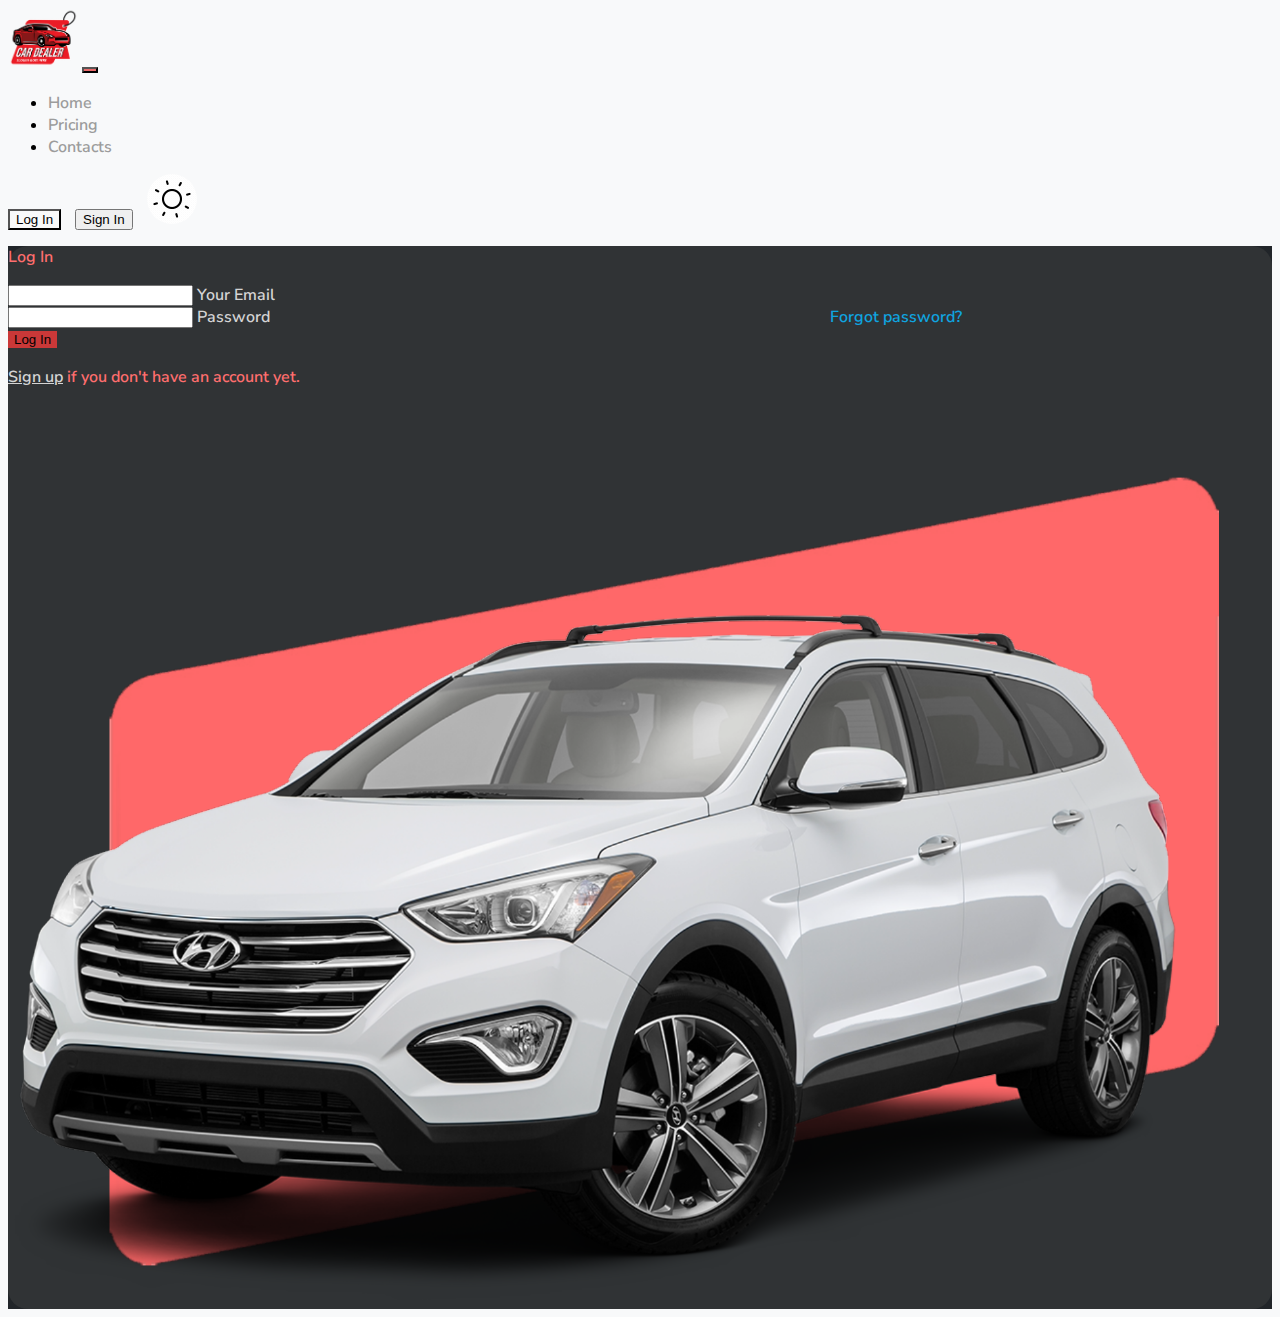
<file: pages/dark_theme/login.html>
<!DOCTYPE html>
<html lang="en">
  <head>
    <meta charset="UTF-8" />
    <meta name="viewport" content="width=device-width, initial-scale=1.0" />
    <title>Log In - CarDealer</title>
    <link rel="shortcut icon" href="../../img/logo.png" />
    <link
      href="https://cdn.jsdelivr.net/npm/bootstrap@5.2.2/dist/css/bootstrap.min.css"
      rel="stylesheet"
      integrity="sha384-Zenh87qX5JnK2Jl0vWa8Ck2rdkQ2Bzep5IDxbcnCeuOxjzrPF/et3URy9Bv1WTRi"
      crossorigin="anonymous"
    />
    <link rel="stylesheet" href="../../css/light_style.css" />
    <link rel="stylesheet" href="../../css/dark_sign.css" />
  </head>
  <body>
    <header>
      <nav class="navbar navbar-expand-lg navbar-light bg-dark">
        <div class="container-fluid">
          <a class="navbar-brand" href="index.html"
            ><img src="../../img/logo.png" alt="logo"
          /></a>
          <button
            class="navbar-toggler"
            type="button"
            data-bs-toggle="collapse"
            data-bs-target="#navbarNav"
            aria-controls="navbarNav"
            aria-expanded="false"
            aria-label="Toggle navigation"
          >
            <span class="navbar-toggler-icon"></span>
          </button>
          <div class="collapse navbar-collapse" id="navbarNav">
            <ul class="navbar-nav">
              <li class="nav-item">
                <a class="nav-link" aria-current="page" href="index.html"
                  >Home</a
                >
              </li>
              <li class="nav-item">
                <a class="nav-link" href="pricing.html">Pricing</a>
              </li>
              <li class="nav-item">
                <a class="nav-link" href="pricing.html">Contacts</a>
              </li>
            </ul>
            <a class="button-login" href="login.html"
              ><button id="login-button" type="button" class="btn btn-danger">
                Log In
              </button></a
            >
            <a class="button-singup" href="signup.html"
              ><button type="button" class="btn btn-danger">Sign In</button></a
            >
            <a href="../light_theme/light_login.html"
              ><img class="theme-gif" src="../../img/light.gif" alt=""
            /></a>
          </div>
        </div>
      </nav>
    </header>

    <section>
      <section class="vh-100" style="background-color: rgb(33 37 41)">
        <div class="container h-100">
          <div
            class="row d-flex justify-content-center align-items-center h-100"
          >
            <div class="col-lg-12 col-xl-11">
              <div class="card text-black" style="border-radius: 25px">
                <div class="card-body p-md-5">
                  <div class="row justify-content-center">
                    <div class="col-md-10 col-lg-6 col-xl-5 order-2 order-lg-1">
                      <p class="text-center h1 fw-bold mb-5 mx-1 mx-md-4 mt-4">
                        Log In
                      </p>

                      <form class="mx-1 mx-md-4">
                        <div class="d-flex flex-row align-items-center mb-4">
                          <i class="fas fa-envelope fa-lg me-3 fa-fw"></i>
                          <div class="form-outline flex-fill mb-0">
                            <input
                              type="email"
                              id="form3Example3c"
                              class="form-control"
                            />
                            <label class="form-label" for="form3Example3c"
                              >Your Email</label
                            >
                          </div>
                        </div>

                        <div class="d-flex flex-row align-items-center mb-4">
                          <i class="fas fa-lock fa-lg me-3 fa-fw"></i>
                          <div class="form-outline flex-fill mb-0">
                            <input
                              type="password"
                              id="form3Example4c"
                              class="form-control"
                            />
                            <label class="form-label" for="form3Example4c"
                              >Password</label
                            >
                            <a href="#!"
                              ><label
                                class="forgot-password"
                                for="form3Example4c"
                                >Forgot password?</label
                              ></a
                            >
                          </div>
                        </div>

                        <div
                          class="d-flex justify-content-center mx-4 mb-3 mb-lg-4"
                        >
                          <button type="button" class="btn btn-primary btn-lg">
                            Log In
                          </button>
                        </div>
                      </form>
                      <p class="text-center text-muted mt-5 mb-0">
                        <a href="signup.html" class="fw-bold text-body"
                          ><u>Sign up</u></a
                        >
                        if you don't have an account yet.
                      </p>
                    </div>
                    <div
                      class="col-md-10 col-lg-6 col-xl-7 d-flex align-items-center order-1 order-lg-2"
                    >
                      <img
                        class="sign-img"
                        src="../../img/sign.png"
                        class="img-fluid"
                        alt="Sample image"
                      />
                    </div>
                  </div>
                </div>
              </div>
            </div>
          </div>
        </div>
      </section>
    </section>

    <script
      src="https://cdn.jsdelivr.net/npm/bootstrap@5.0.2/dist/js/bootstrap.bundle.min.js"
      integrity="sha384-MrcW6ZMFYlzcLA8Nl+NtUVF0sA7MsXsP1UyJoMp4YLEuNSfAP+JcXn/tWtIaxVXM"
      crossorigin="anonymous"
    ></script>
  </body>
</html>
</file>
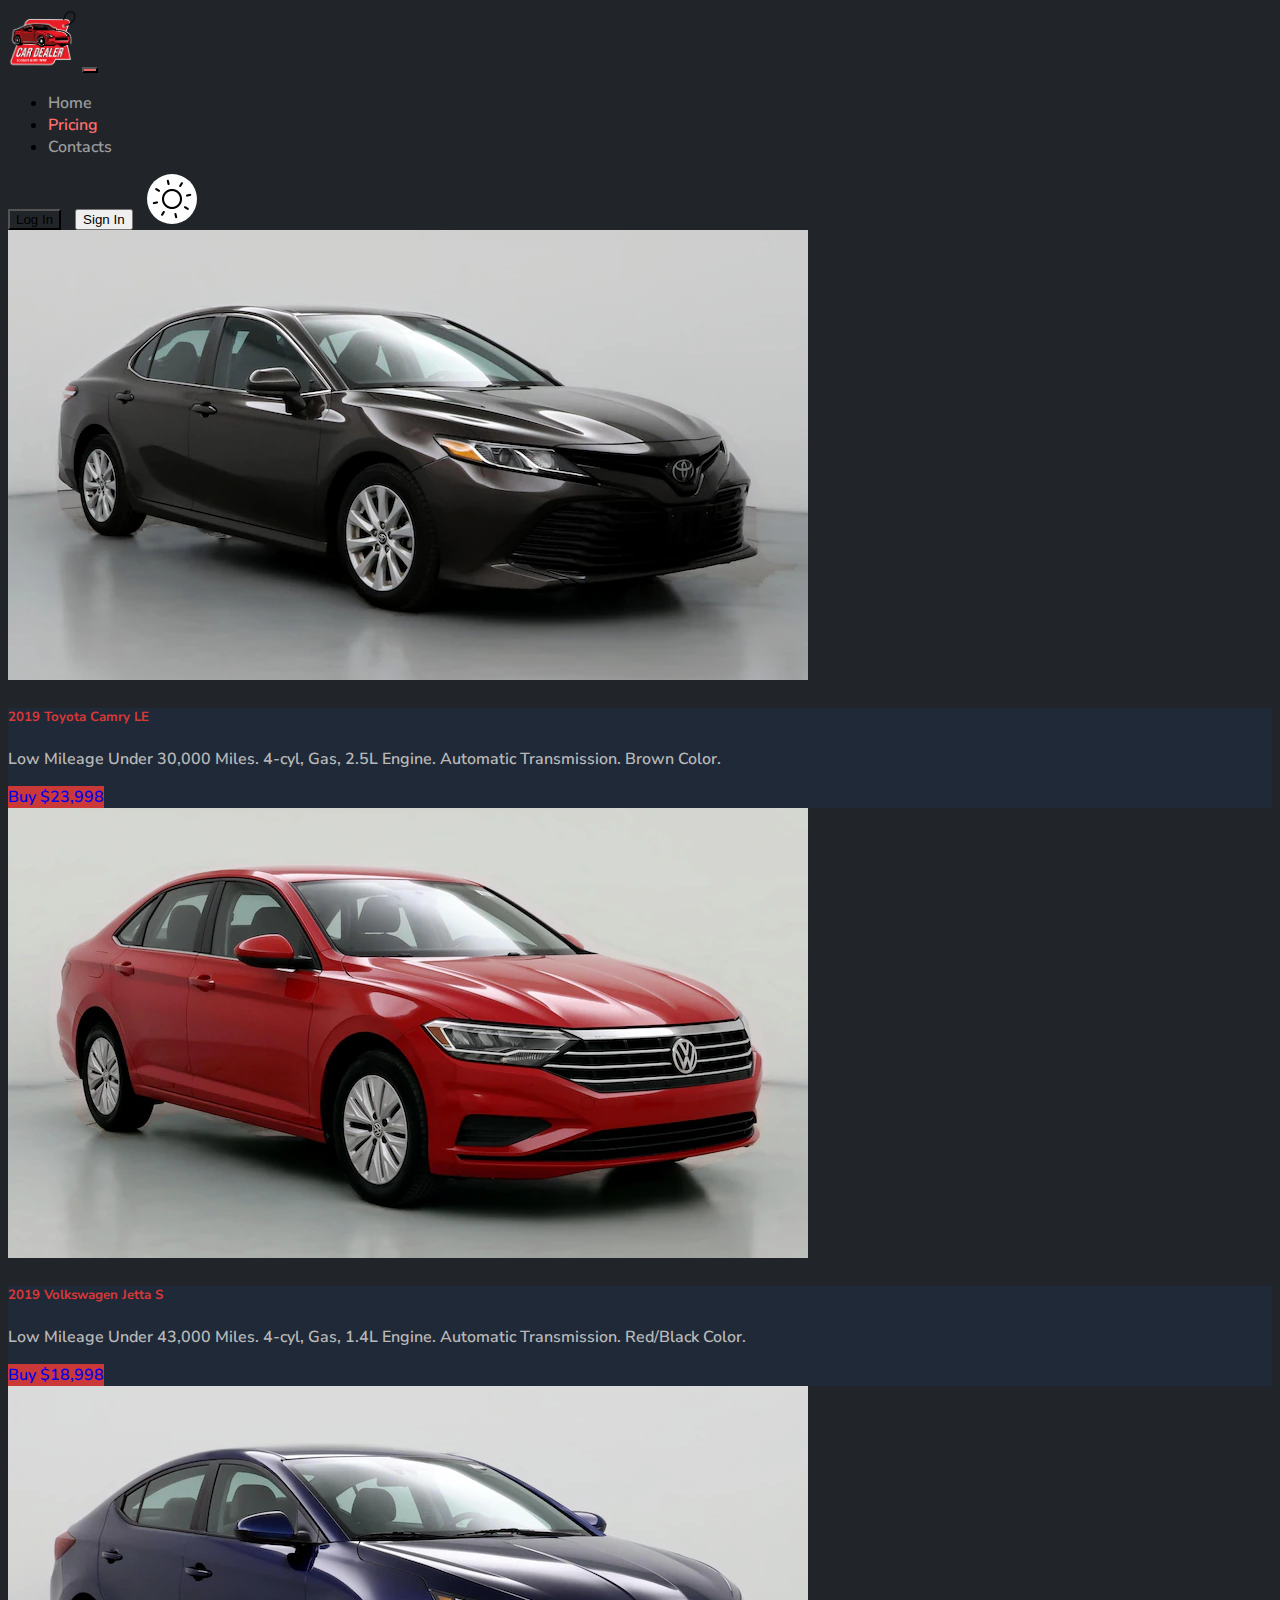
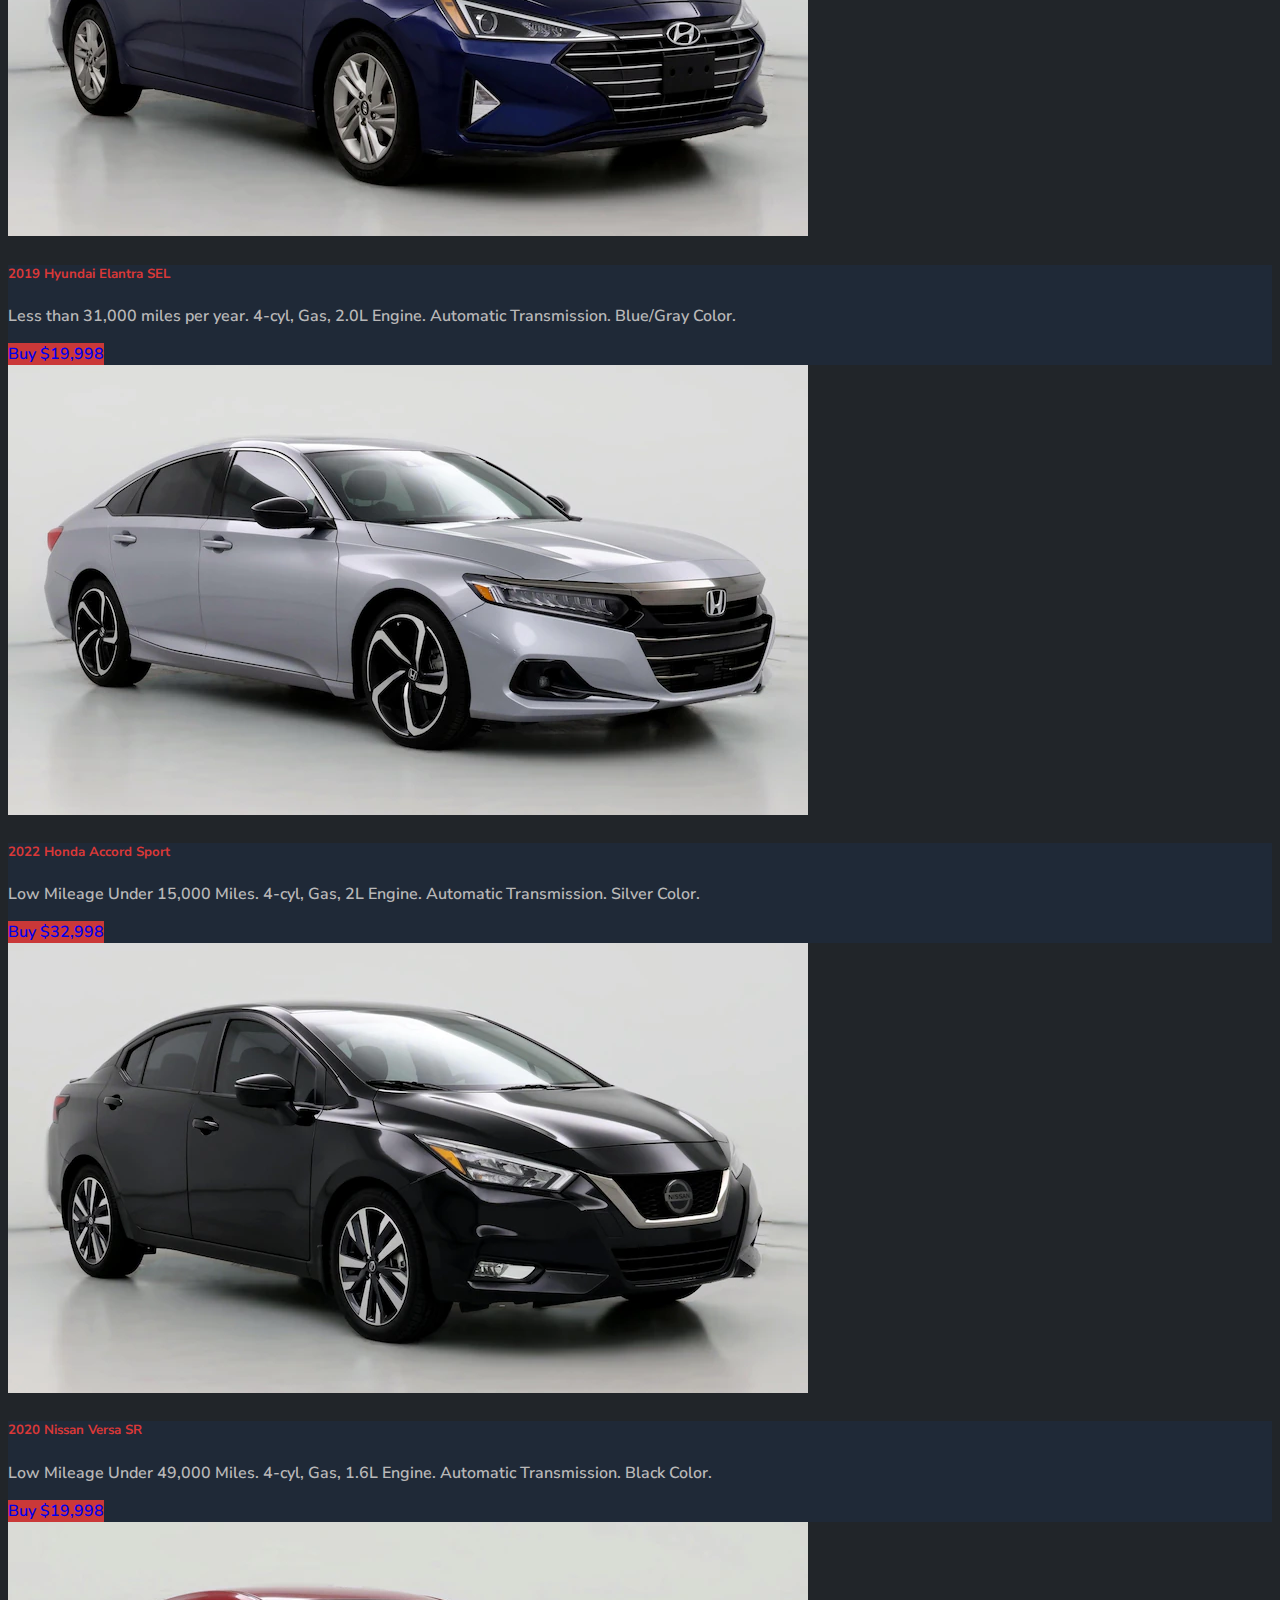
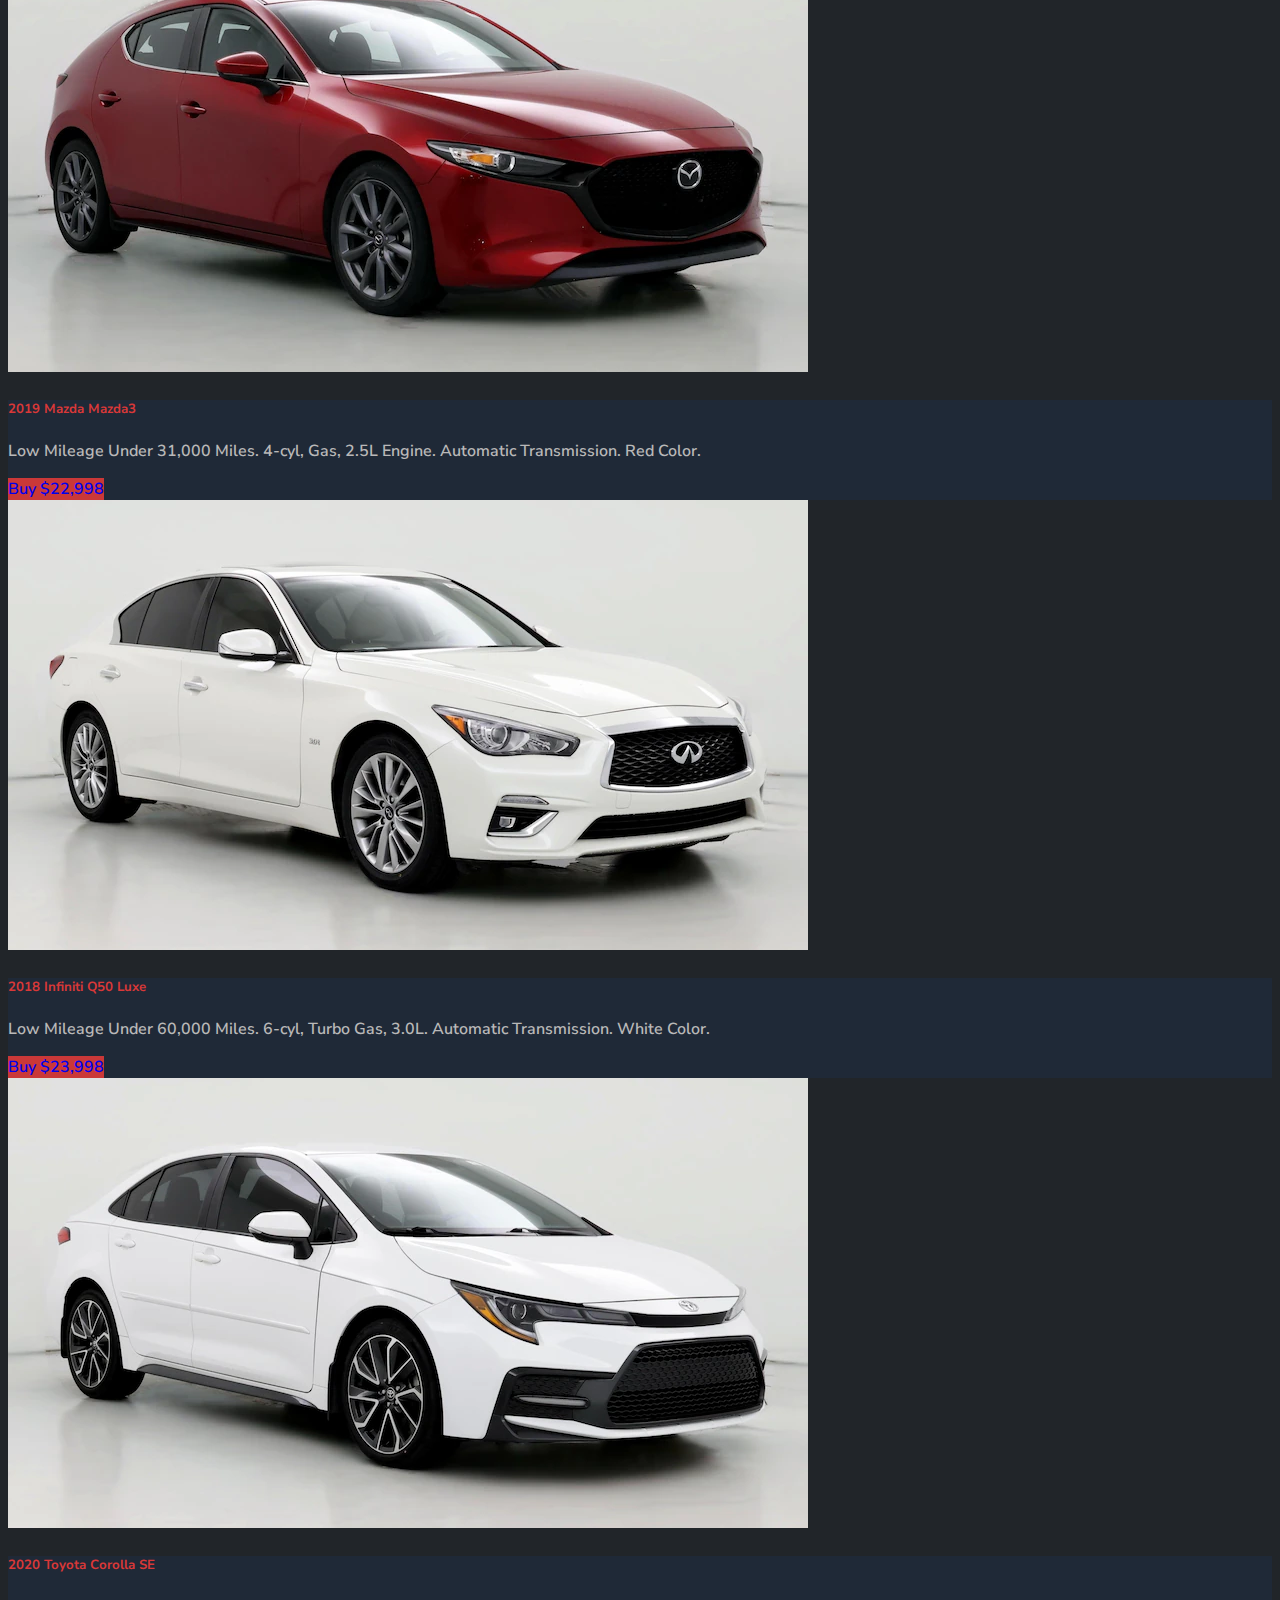
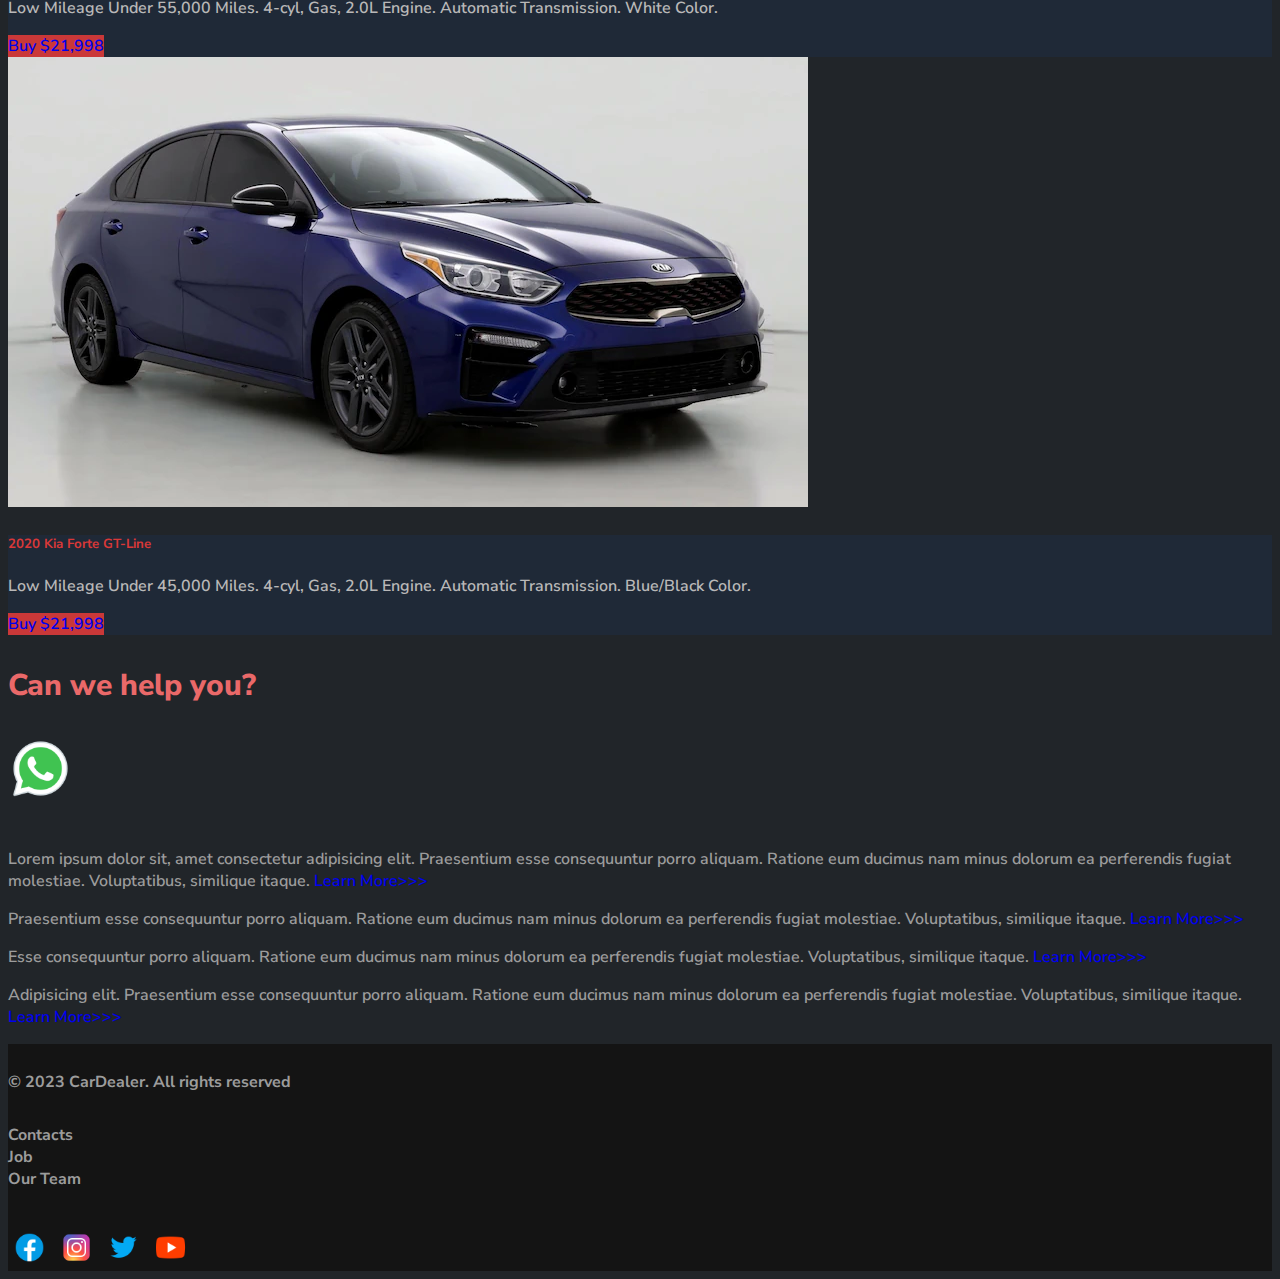
<file: pages/dark_theme/pricing.html>
<!DOCTYPE html>
<html lang="en">
  <head>
    <meta charset="UTF-8" />
    <meta name="viewport" content="width=device-width, initial-scale=1.0" />
    <title>Pricing - CarDealer</title>
    <link rel="shortcut icon" href="../../img/logo.png" />
    <link
      href="https://cdn.jsdelivr.net/npm/bootstrap@5.2.2/dist/css/bootstrap.min.css"
      rel="stylesheet"
      integrity="sha384-Zenh87qX5JnK2Jl0vWa8Ck2rdkQ2Bzep5IDxbcnCeuOxjzrPF/et3URy9Bv1WTRi"
      crossorigin="anonymous"
    />
    <link rel="stylesheet" href="../../css/style.css" />
  </head>
  <body>
    <header>
      <nav class="navbar navbar-expand-lg navbar-light bg-dark">
        <div class="container-fluid">
          <a class="navbar-brand" href="index.html"
            ><img src="../../img/logo.png" alt=""
          /></a>
          <button
            class="navbar-toggler"
            type="button"
            data-bs-toggle="collapse"
            data-bs-target="#navbarNav"
            aria-controls="navbarNav"
            aria-expanded="false"
            aria-label="Toggle navigation"
          >
            <span class="navbar-toggler-icon"></span>
          </button>
          <div class="collapse navbar-collapse" id="navbarNav">
            <ul class="navbar-nav">
              <li class="nav-item">
                <a class="nav-link" aria-current="page" href="index.html"
                  >Home</a
                >
              </li>
              <li class="nav-item">
                <a class="nav-link active" href="pricing.html">Pricing</a>
              </li>
              <li class="nav-item">
                <a class="nav-link" href="pricing.html">Contacts</a>
              </li>
            </ul>
            <a class="button-login" href="login.html"
              ><button id="login-button" type="button" class="btn btn-danger">
                Log In
              </button></a
            >
            <a class="button-singup" href="signup.html"
              ><button type="button" class="btn btn-danger">Sign In</button></a
            >
            <a href="../light_theme/light_pricing.html"
              ><img class="theme-gif" src="../../img/light.gif" alt=""
            /></a>
          </div>
        </div>
      </nav>
    </header>

    <section>
      <div class="container-fluid mt-4">
        <div class="row">
          <div class="col-lg-1"></div>
          <div class="col-lg-8 col-md-12">
            <div class="row">
              <div class="col-lg-4 col-md-6 mt-4">
                <div class="card">
                  <img
                    src="../../img/cars/camry.jpg"
                    class="card-img-top"
                    alt="..."
                  />
                  <div class="card-body">
                    <h5 class="card-title">2019 Toyota Camry LE</h5>
                    <p class="card-text">
                      Low Mileage Under 30,000 Miles. 4-cyl, Gas, 2.5L Engine.
                      Automatic Transmission. Brown Color.
                    </p>
                    <a href="#" class="btn btn-primary">Buy $23,998</a>
                  </div>
                </div>
              </div>
              <div class="col-lg-4 col-md-6 mt-4">
                <div class="card">
                  <img
                    src="../../img/cars/jetta.jpg"
                    class="card-img-top"
                    alt="..."
                  />
                  <div class="card-body">
                    <h5 class="card-title">2019 Volkswagen Jetta S</h5>
                    <p class="card-text">
                      Low Mileage Under 43,000 Miles. 4-cyl, Gas, 1.4L Engine.
                      Automatic Transmission. Red/Black Color.
                    </p>
                    <a href="#" class="btn btn-primary">Buy $18,998</a>
                  </div>
                </div>
              </div>
              <div class="col-lg-4 col-md-6 mt-4">
                <div class="card">
                  <img
                    src="../../img/cars/elantra.jpg"
                    class="card-img-top"
                    alt="..."
                  />
                  <div class="card-body">
                    <h5 class="card-title">2019 Hyundai Elantra SEL</h5>
                    <p class="card-text">
                      Less than 31,000 miles per year. 4-cyl, Gas, 2.0L Engine.
                      Automatic Transmission. Blue/Gray Color.
                    </p>
                    <a href="#" class="btn btn-primary">Buy $19,998</a>
                  </div>
                </div>
              </div>
              <div class="col-lg-4 col-md-6 mt-4">
                <div class="card">
                  <img
                    src="../../img/cars/honda.jpg"
                    class="card-img-top"
                    alt="..."
                  />
                  <div class="card-body">
                    <h5 class="card-title">2022 Honda Accord Sport</h5>
                    <p class="card-text">
                      Low Mileage Under 15,000 Miles. 4-cyl, Gas, 2L Engine.
                      Automatic Transmission. Silver Color.
                    </p>
                    <a href="#" class="btn btn-primary">Buy $32,998</a>
                  </div>
                </div>
              </div>
              <div class="col-lg-4 col-md-6 mt-4">
                <div class="card">
                  <img
                    src="../../img/cars/nissan.jpg"
                    class="card-img-top"
                    alt="..."
                  />
                  <div class="card-body">
                    <h5 class="card-title">2020 Nissan Versa SR</h5>
                    <p class="card-text">
                      Low Mileage Under 49,000 Miles. 4-cyl, Gas, 1.6L Engine.
                      Automatic Transmission. Black Color.
                    </p>
                    <a href="#" class="btn btn-primary">Buy $19,998</a>
                  </div>
                </div>
              </div>
              <div class="col-lg-4 col-md-6 mt-4">
                <div class="card">
                  <img
                    src="../../img/cars/mazda.jpg"
                    class="card-img-top"
                    alt="..."
                  />
                  <div class="card-body">
                    <h5 class="card-title">2019 Mazda Mazda3</h5>
                    <p class="card-text">
                      Low Mileage Under 31,000 Miles. 4-cyl, Gas, 2.5L Engine.
                      Automatic Transmission. Red Color.
                    </p>
                    <a href="#" class="btn btn-primary">Buy $22,998</a>
                  </div>
                </div>
              </div>
              <div class="col-lg-4 col-md-6 mt-4">
                <div class="card">
                  <img
                    src="../../img/cars/infiniti.jpg"
                    class="card-img-top"
                    alt="..."
                  />
                  <div class="card-body">
                    <h5 class="card-title">2018 Infiniti Q50 Luxe</h5>
                    <p class="card-text">
                      Low Mileage Under 60,000 Miles. 6-cyl, Turbo Gas, 3.0L.
                      Automatic Transmission. White Color.
                    </p>
                    <a href="#" class="btn btn-primary">Buy $23,998</a>
                  </div>
                </div>
              </div>
              <div class="col-lg-4 col-md-6 mt-4">
                <div class="card">
                  <img
                    src="../../img/cars/corolla.jpg"
                    class="card-img-top"
                    alt="..."
                  />
                  <div class="card-body">
                    <h5 class="card-title">2020 Toyota Corolla SE</h5>
                    <p class="card-text">
                      Low Mileage Under 55,000 Miles. 4-cyl, Gas, 2.0L Engine.
                      Automatic Transmission. White Color.
                    </p>
                    <a href="#" class="btn btn-primary">Buy $21,998</a>
                  </div>
                </div>
              </div>
              <div class="col-lg-4 col-md-6 mt-4">
                <div class="card">
                  <img
                    src="../../img/cars/kia.jpg"
                    class="card-img-top"
                    alt="..."
                  />
                  <div class="card-body">
                    <h5 class="card-title">2020 Kia Forte GT-Line</h5>
                    <p class="card-text">
                      Low Mileage Under 45,000 Miles. 4-cyl, Gas, 2.0L Engine.
                      Automatic Transmission. Blue/Black Color.
                    </p>
                    <a href="#" class="btn btn-primary">Buy $21,998</a>
                  </div>
                </div>
              </div>
            </div>
            <div class="col-lg-12 col-md-12 text-center mt-4">
              <p class="p-help">Can we help you?</p>
            </div>
            <div class="col-lg-12 col-md-12 text-center">
              <a href="#">
                <img
                  class="call-anim"
                  style="width: 65px"
                  src="../../img/social/whatsapp.png"
                  alt=""
                />
              </a>
            </div>
          </div>
          <div class="col-lg-3" col-md-12>
            <div class="row">
              <div class="col-lg-12 sidebar">
                <p class="string">
                  Lorem ipsum dolor sit, amet consectetur adipisicing elit.
                  Praesentium esse consequuntur porro aliquam. Ratione eum
                  ducimus nam minus dolorum ea perferendis fugiat molestiae.
                  Voluptatibus, similique itaque. <a href="#">Learn More>>></a>
                </p>
              </div>
              <div class="col-lg-12 sidebar my-4">
                <p>
                  Praesentium esse consequuntur porro aliquam. Ratione eum
                  ducimus nam minus dolorum ea perferendis fugiat molestiae.
                  Voluptatibus, similique itaque. <a href="#">Learn More>>></a>
                </p>
              </div>
              <div class="col-lg-12 sidebar my-4">
                <p>
                  Esse consequuntur porro aliquam. Ratione eum ducimus nam minus
                  dolorum ea perferendis fugiat molestiae. Voluptatibus,
                  similique itaque. <a href="#">Learn More>>></a>
                </p>
              </div>
              <div class="col-lg-12 sidebar my-4">
                <p>
                  Adipisicing elit. Praesentium esse consequuntur porro aliquam.
                  Ratione eum ducimus nam minus dolorum ea perferendis fugiat
                  molestiae. Voluptatibus, similique itaque.
                  <a href="#">Learn More>>></a>
                </p>
              </div>
            </div>
          </div>
        </div>
      </div>
    </section>

    <footer class="mt-4">
      <div class="container-fluid">
        <div class="row">
          <div class="col-lg-4 col-md-12 footer-text text-center">
            <p class="rights">© 2023 CarDealer. All rights reserved</p>
          </div>
          <div class="col-lg-4 col-md-12 footer-text text-center">
            <p class="footer-text-other">
              <a href="#">Contacts</a><br /><a href="#">Job</a><br /><a href="#"
                >Our Team</a
              >
            </p>
          </div>
          <div class="col-lg-4 col-md-12 media=links">
            <div class="social-media">
              <a href="#"
                ><img
                  style="width: 35px; margin-inline: 0.25em"
                  src="../../img/social/facebook.png"
                  alt=""
              /></a>
              <a href="#"
                ><img
                  style="width: 35px; margin-inline: 0.25em"
                  src="../../img/social/instagram.png"
                  alt=""
              /></a>
              <a href="#"
                ><img
                  style="width: 35px; margin-inline: 0.25em"
                  src="../../img/social/twitter.png"
                  alt=""
              /></a>
              <a href="#"
                ><img
                  style="width: 35px; margin-inline: 0.25em"
                  src="../../img/social/youtube.png"
                  alt=""
              /></a>
            </div>
          </div>
        </div>
      </div>
    </footer>

    <script
      src="https://cdn.jsdelivr.net/npm/bootstrap@5.0.2/dist/js/bootstrap.bundle.min.js"
      integrity="sha384-MrcW6ZMFYlzcLA8Nl+NtUVF0sA7MsXsP1UyJoMp4YLEuNSfAP+JcXn/tWtIaxVXM"
      crossorigin="anonymous"
    ></script>
  </body>
</html>
</file>
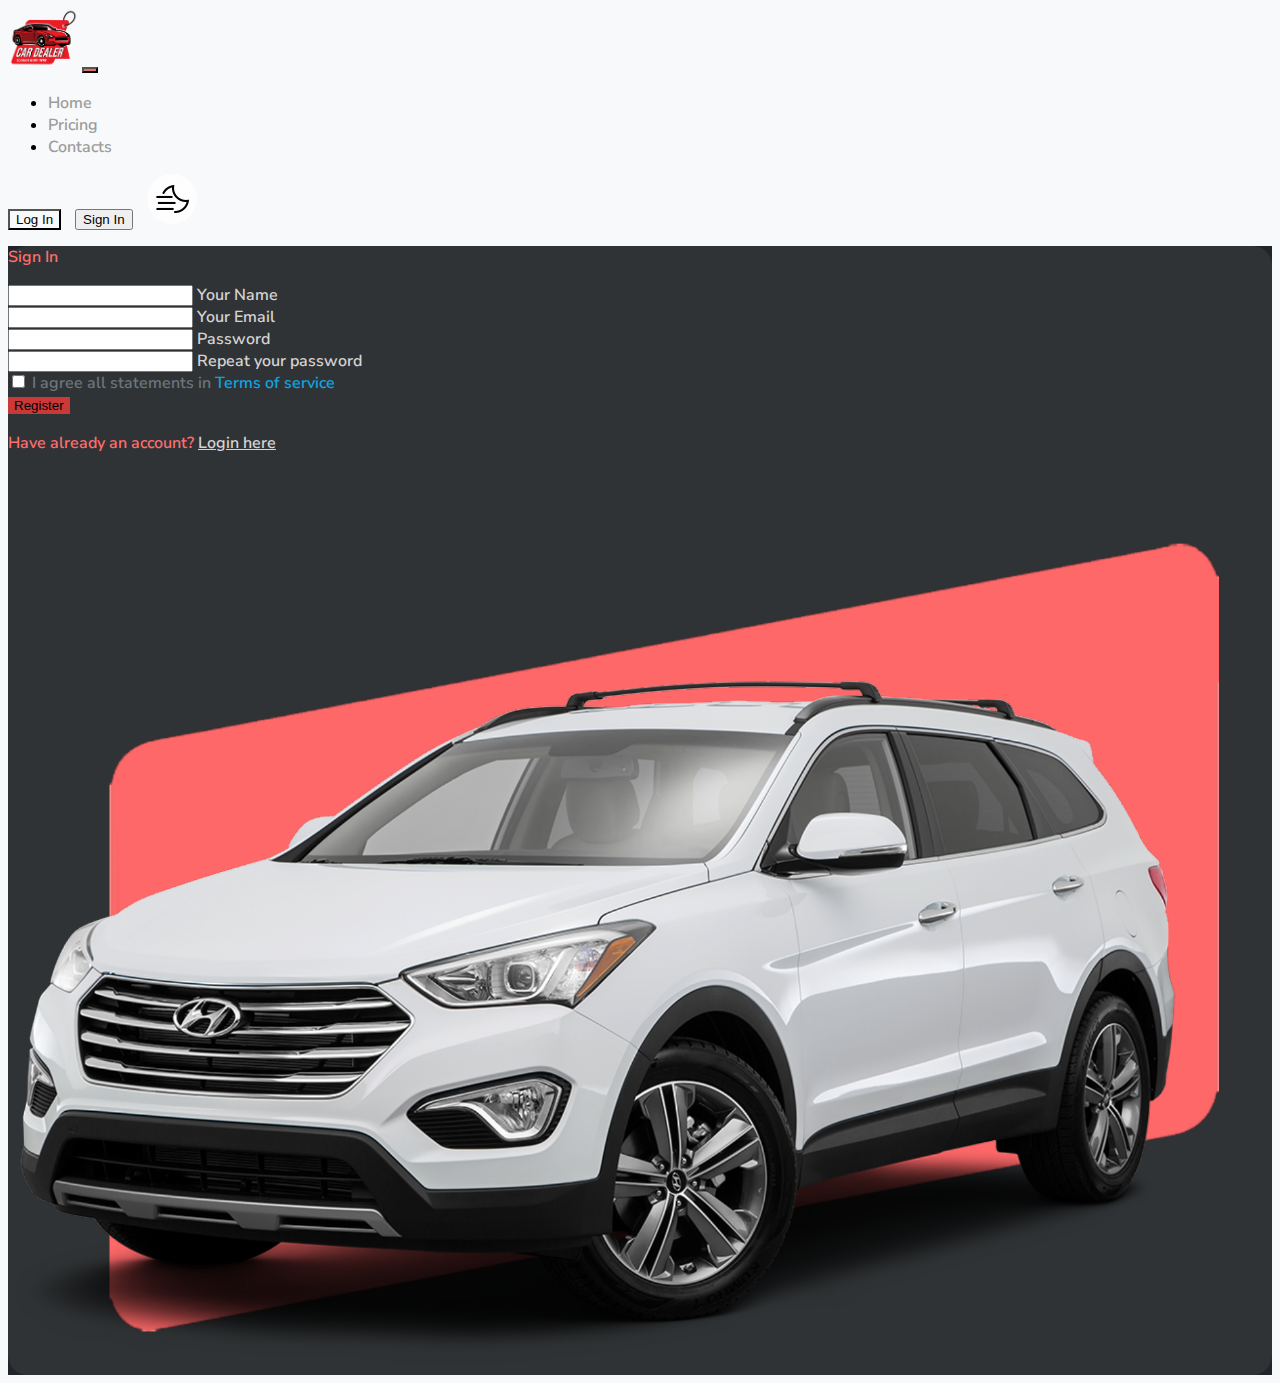
<file: pages/dark_theme/signup.html>
<!DOCTYPE html>
<html lang="en">
  <head>
    <meta charset="UTF-8" />
    <meta name="viewport" content="width=device-width, initial-scale=1.0" />
    <title>Sign Up - CarDealer</title>
    <link rel="shortcut icon" href="../../img/logo.png" />
    <link
      href="https://cdn.jsdelivr.net/npm/bootstrap@5.2.2/dist/css/bootstrap.min.css"
      rel="stylesheet"
      integrity="sha384-Zenh87qX5JnK2Jl0vWa8Ck2rdkQ2Bzep5IDxbcnCeuOxjzrPF/et3URy9Bv1WTRi"
      crossorigin="anonymous"
    />
    <link rel="stylesheet" href="../../css/light_style.css" />
    <link rel="stylesheet" href="../../css/dark_sign.css" />
  </head>
  <body>
    <header>
      <nav class="navbar navbar-expand-lg navbar-light bg-dark">
        <div class="container-fluid">
          <a class="navbar-brand" href="index.html"
            ><img src="../../img/logo.png" alt="logo"
          /></a>
          <button
            class="navbar-toggler"
            type="button"
            data-bs-toggle="collapse"
            data-bs-target="#navbarNav"
            aria-controls="navbarNav"
            aria-expanded="false"
            aria-label="Toggle navigation"
          >
            <span class="navbar-toggler-icon"></span>
          </button>
          <div class="collapse navbar-collapse" id="navbarNav">
            <ul class="navbar-nav">
              <li class="nav-item">
                <a class="nav-link" aria-current="page" href="index.html"
                  >Home</a
                >
              </li>
              <li class="nav-item">
                <a class="nav-link" href="pricing.html">Pricing</a>
              </li>
              <li class="nav-item">
                <a class="nav-link" href="pricing.html">Contacts</a>
              </li>
            </ul>
            <a class="button-login" href="login.html"
              ><button id="login-button" type="button" class="btn btn-danger">
                Log In
              </button></a
            >
            <a class="button-singup" href="signup.html"
              ><button type="button" class="btn btn-danger">Sign In</button></a
            >
            <a href="../light_theme/light_signup.html"
              ><img class="theme-gif" src="../../img/dark.gif" alt=""
            /></a>
          </div>
        </div>
      </nav>
    </header>

    <section>
      <section class="vh-100" style="background-color: rgb(33 37 41)">
        <div class="container h-100">
          <div
            class="row d-flex justify-content-center align-items-center h-100"
          >
            <div class="col-lg-12 col-xl-11">
              <div class="card text-black" style="border-radius: 25px">
                <div class="card-body p-md-5">
                  <div class="row justify-content-center">
                    <div class="col-md-10 col-lg-6 col-xl-5 order-2 order-lg-1">
                      <p class="text-center h1 fw-bold mb-5 mx-1 mx-md-4 mt-4">
                        Sign In
                      </p>

                      <form class="mx-1 mx-md-4">
                        <div class="d-flex flex-row align-items-center mb-4">
                          <i class="fas fa-user fa-lg me-3 fa-fw"></i>
                          <div class="form-outline flex-fill mb-0">
                            <input
                              type="text"
                              id="form3Example1c"
                              class="form-control"
                            />
                            <label class="form-label" for="form3Example1c"
                              >Your Name</label
                            >
                          </div>
                        </div>

                        <div class="d-flex flex-row align-items-center mb-4">
                          <i class="fas fa-envelope fa-lg me-3 fa-fw"></i>
                          <div class="form-outline flex-fill mb-0">
                            <input
                              type="email"
                              id="form3Example3c"
                              class="form-control"
                            />
                            <label class="form-label" for="form3Example3c"
                              >Your Email</label
                            >
                          </div>
                        </div>

                        <div class="d-flex flex-row align-items-center mb-4">
                          <i class="fas fa-lock fa-lg me-3 fa-fw"></i>
                          <div class="form-outline flex-fill mb-0">
                            <input
                              type="password"
                              id="form3Example4c"
                              class="form-control"
                            />
                            <label class="form-label" for="form3Example4c"
                              >Password</label
                            >
                          </div>
                        </div>

                        <div class="d-flex flex-row align-items-center mb-4">
                          <i class="fas fa-key fa-lg me-3 fa-fw"></i>
                          <div class="form-outline flex-fill mb-0">
                            <input
                              type="password"
                              id="form3Example4cd"
                              class="form-control"
                            />
                            <label class="form-label" for="form3Example4cd"
                              >Repeat your password</label
                            >
                          </div>
                        </div>

                        <div
                          class="form-check d-flex justify-content-center mb-5"
                        >
                          <input
                            class="form-check-input me-2"
                            type="checkbox"
                            value=""
                            id="form2Example3c"
                          />
                          <label class="form-check-label" for="form2Example3">
                            I agree all statements in
                            <a href="#!">Terms of service</a>
                          </label>
                        </div>

                        <div
                          class="d-flex justify-content-center mx-4 mb-3 mb-lg-4"
                        >
                          <button type="button" class="btn btn-primary btn-lg">
                            Register
                          </button>
                        </div>
                      </form>
                      <p class="text-center text-muted mt-5 mb-0">
                        Have already an account?
                        <a href="login.html" class="fw-bold text-body"
                          ><u>Login here</u></a
                        >
                      </p>
                    </div>
                    <div
                      class="col-md-10 col-lg-6 col-xl-7 d-flex align-items-center order-1 order-lg-2"
                    >
                      <img
                        class="sign-img"
                        src="../../img/sign.png"
                        class="img-fluid"
                        alt="Sample image"
                      />
                    </div>
                  </div>
                </div>
              </div>
            </div>
          </div>
        </div>
      </section>
    </section>

    <script
      src="https://cdn.jsdelivr.net/npm/bootstrap@5.0.2/dist/js/bootstrap.bundle.min.js"
      integrity="sha384-MrcW6ZMFYlzcLA8Nl+NtUVF0sA7MsXsP1UyJoMp4YLEuNSfAP+JcXn/tWtIaxVXM"
      crossorigin="anonymous"
    ></script>
  </body>
</html>
</file>
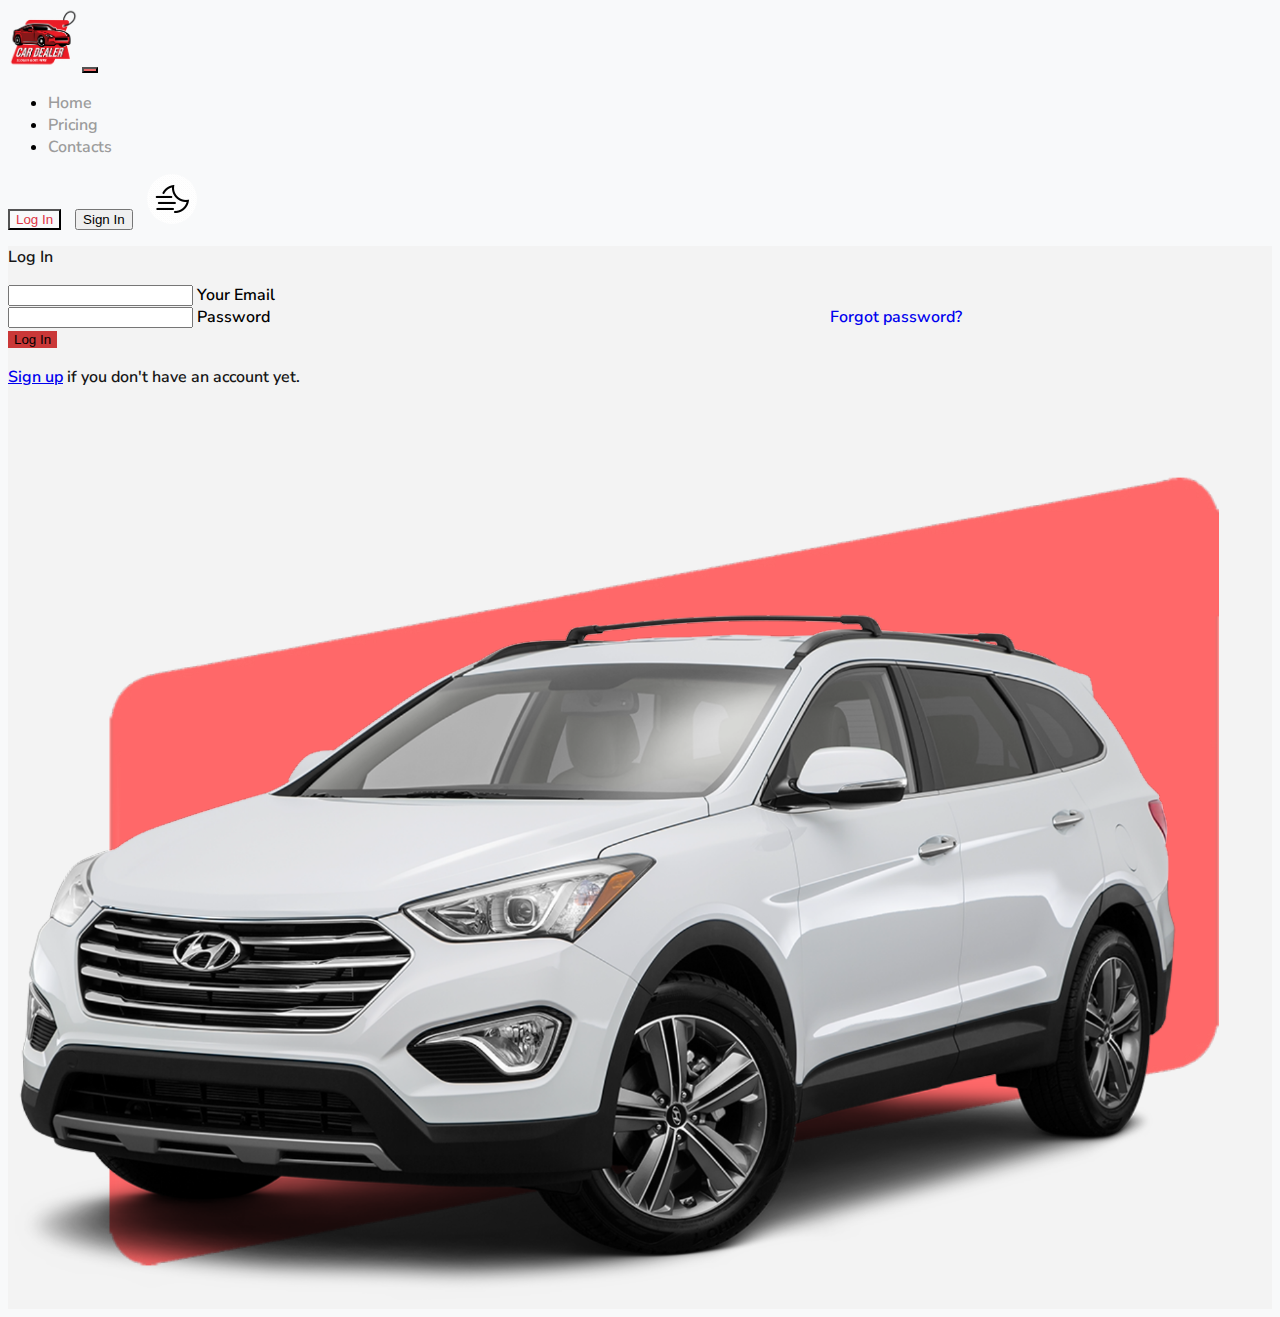
<file: pages/light_theme/light_login.html>
<!DOCTYPE html>
<html lang="en">
  <head>
    <meta charset="UTF-8" />
    <meta name="viewport" content="width=device-width, initial-scale=1.0" />
    <title>CarDealer - CarDealer</title>
    <link rel="shortcut icon" href="../../img/logo.png" />
    <link
      href="https://cdn.jsdelivr.net/npm/bootstrap@5.2.2/dist/css/bootstrap.min.css"
      rel="stylesheet"
      integrity="sha384-Zenh87qX5JnK2Jl0vWa8Ck2rdkQ2Bzep5IDxbcnCeuOxjzrPF/et3URy9Bv1WTRi"
      crossorigin="anonymous"
    />
    <link rel="stylesheet" href="../../css/light_style.css" />
    <link rel="stylesheet" href="../../css/bg_video.css" />
  </head>
  <body>
    <header>
      <nav class="navbar navbar-expand-lg navbar-light bg-light">
        <div class="container-fluid">
          <a class="navbar-brand" href="light_index.html"
            ><img src="../../img/logo.png" alt="logo"
          /></a>
          <button
            class="navbar-toggler"
            type="button"
            data-bs-toggle="collapse"
            data-bs-target="#navbarNav"
            aria-controls="navbarNav"
            aria-expanded="false"
            aria-label="Toggle navigation"
          >
            <span class="navbar-toggler-icon"></span>
          </button>
          <div class="collapse navbar-collapse" id="navbarNav">
            <ul class="navbar-nav">
              <li class="nav-item">
                <a class="nav-link" aria-current="page" href="light_index.html"
                  >Home</a
                >
              </li>
              <li class="nav-item">
                <a class="nav-link" href="light_pricing.html">Pricing</a>
              </li>
              <li class="nav-item">
                <a class="nav-link" href="light_pricing.html">Contacts</a>
              </li>
            </ul>
            <a class="button-login" href="light_login.html"
              ><button
                id="light-login-button"
                type="button"
                class="btn btn-danger"
              >
                Log In
              </button></a
            >
            <a class="button-singup" href="light_signup.html"
              ><button type="button" class="btn btn-danger">Sign In</button></a
            >
            <a href="../dark_theme/login.html"
              ><img class="theme-gif" src="../../img/dark.gif" alt=""
            /></a>
          </div>
        </div>
      </nav>
    </header>

    <section>
      <section class="vh-100" style="background-color: #eee">
        <div class="container h-100">
          <div
            class="row d-flex justify-content-center align-items-center h-100"
          >
            <div class="col-lg-12 col-xl-11">
              <div class="card text-black" style="border-radius: 25px">
                <div class="card-body p-md-5">
                  <div class="row justify-content-center">
                    <div class="col-md-10 col-lg-6 col-xl-5 order-2 order-lg-1">
                      <p class="text-center h1 fw-bold mb-5 mx-1 mx-md-4 mt-4">
                        Log In
                      </p>

                      <form class="mx-1 mx-md-4">
                        <div class="d-flex flex-row align-items-center mb-4">
                          <i class="fas fa-envelope fa-lg me-3 fa-fw"></i>
                          <div class="form-outline flex-fill mb-0">
                            <input
                              type="email"
                              id="form3Example3c"
                              class="form-control"
                            />
                            <label class="form-label" for="form3Example3c"
                              >Your Email</label
                            >
                          </div>
                        </div>

                        <div class="d-flex flex-row align-items-center mb-4">
                          <i class="fas fa-lock fa-lg me-3 fa-fw"></i>
                          <div class="form-outline flex-fill mb-0">
                            <input
                              type="password"
                              id="form3Example4c"
                              class="form-control"
                            />
                            <label class="form-label" for="form3Example4c"
                              >Password</label
                            >
                            <a href="#!"
                              ><label
                                class="forgot-password"
                                for="form3Example4c"
                                >Forgot password?</label
                              ></a
                            >
                          </div>
                        </div>

                        <div
                          class="d-flex justify-content-center mx-4 mb-3 mb-lg-4"
                        >
                          <button type="button" class="btn btn-primary btn-lg">
                            Log In
                          </button>
                        </div>
                      </form>
                      <p class="text-center text-muted mt-5 mb-0">
                        <a href="light_signup.html" class="fw-bold text-body"
                          ><u>Sign up</u></a
                        >
                        if you don't have an account yet.
                      </p>
                    </div>
                    <div
                      class="col-md-10 col-lg-6 col-xl-7 d-flex align-items-center order-1 order-lg-2"
                    >
                      <img
                        class="sign-img"
                        src="../../img/sign.png"
                        class="img-fluid"
                        alt="Sample image"
                      />
                    </div>
                  </div>
                </div>
              </div>
            </div>
          </div>
        </div>
      </section>
    </section>

    <script
      src="https://cdn.jsdelivr.net/npm/bootstrap@5.0.2/dist/js/bootstrap.bundle.min.js"
      integrity="sha384-MrcW6ZMFYlzcLA8Nl+NtUVF0sA7MsXsP1UyJoMp4YLEuNSfAP+JcXn/tWtIaxVXM"
      crossorigin="anonymous"
    ></script>
  </body>
</html>
</file>
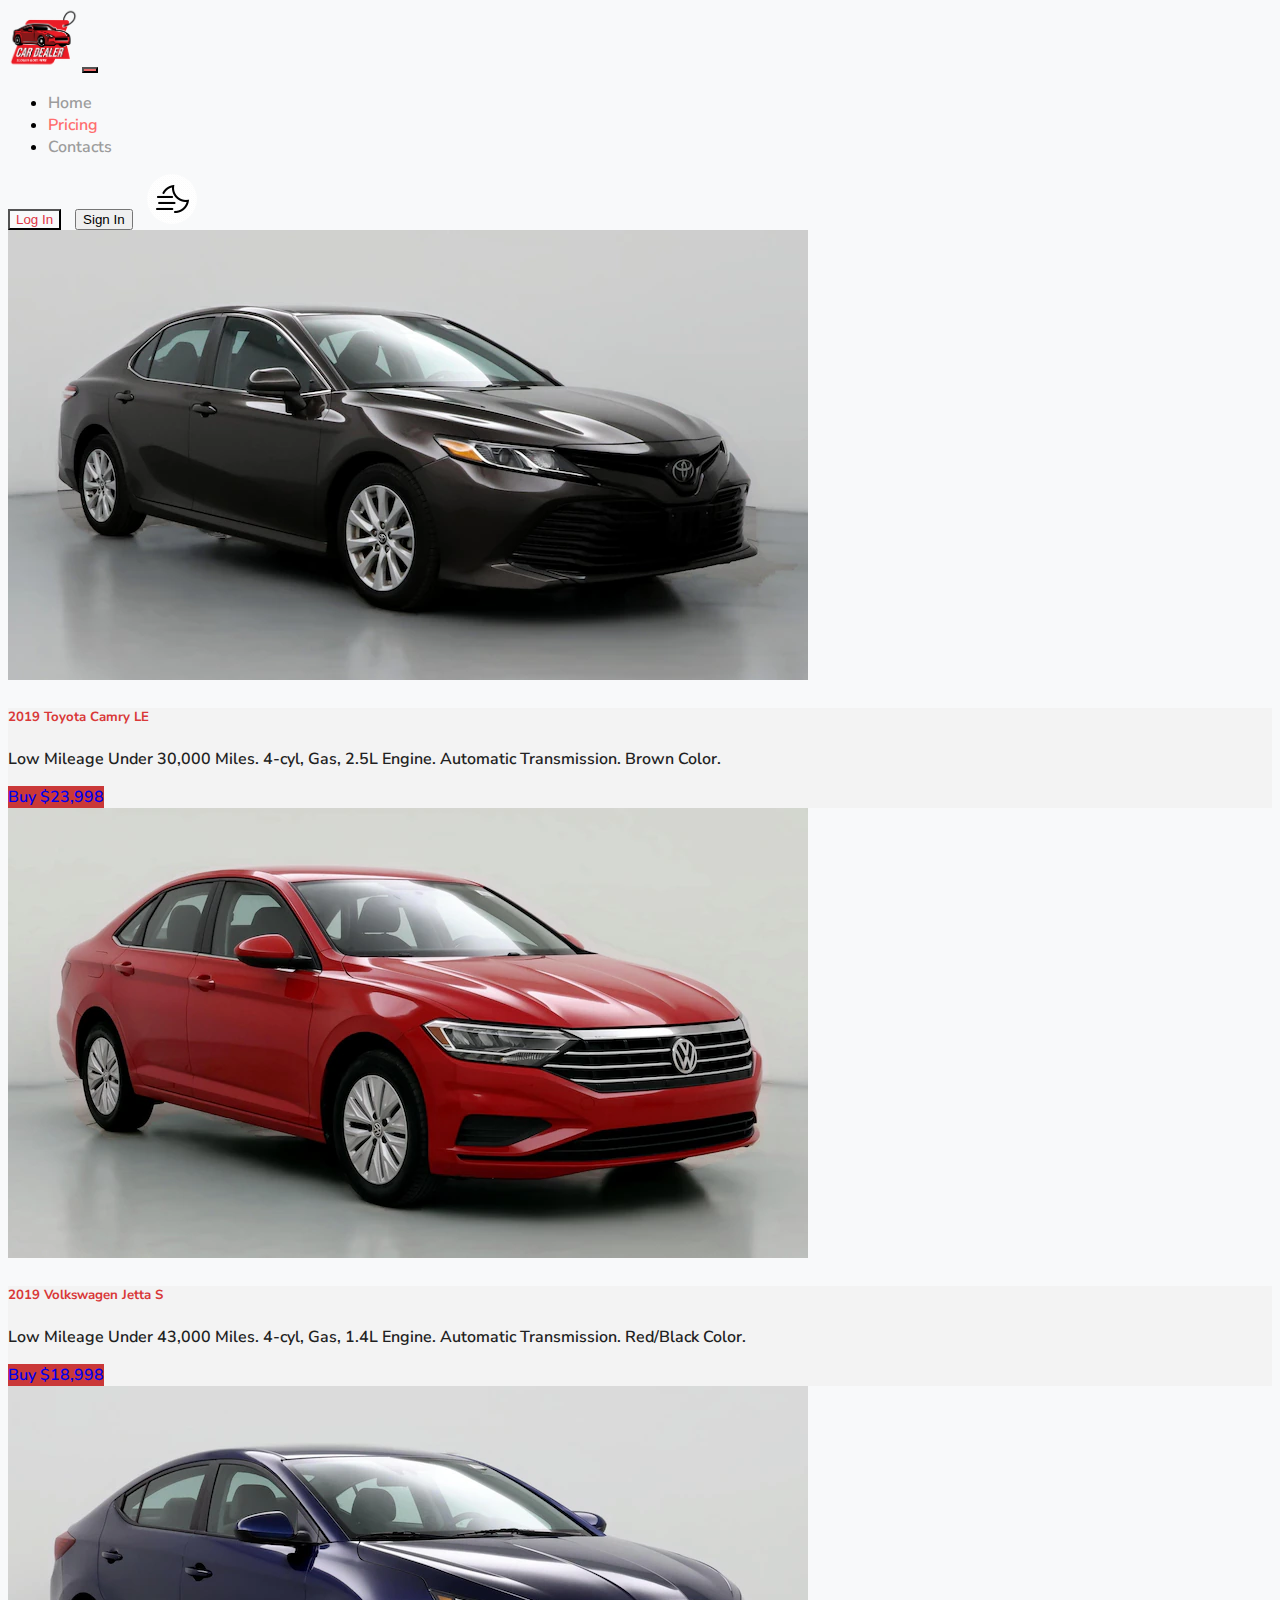
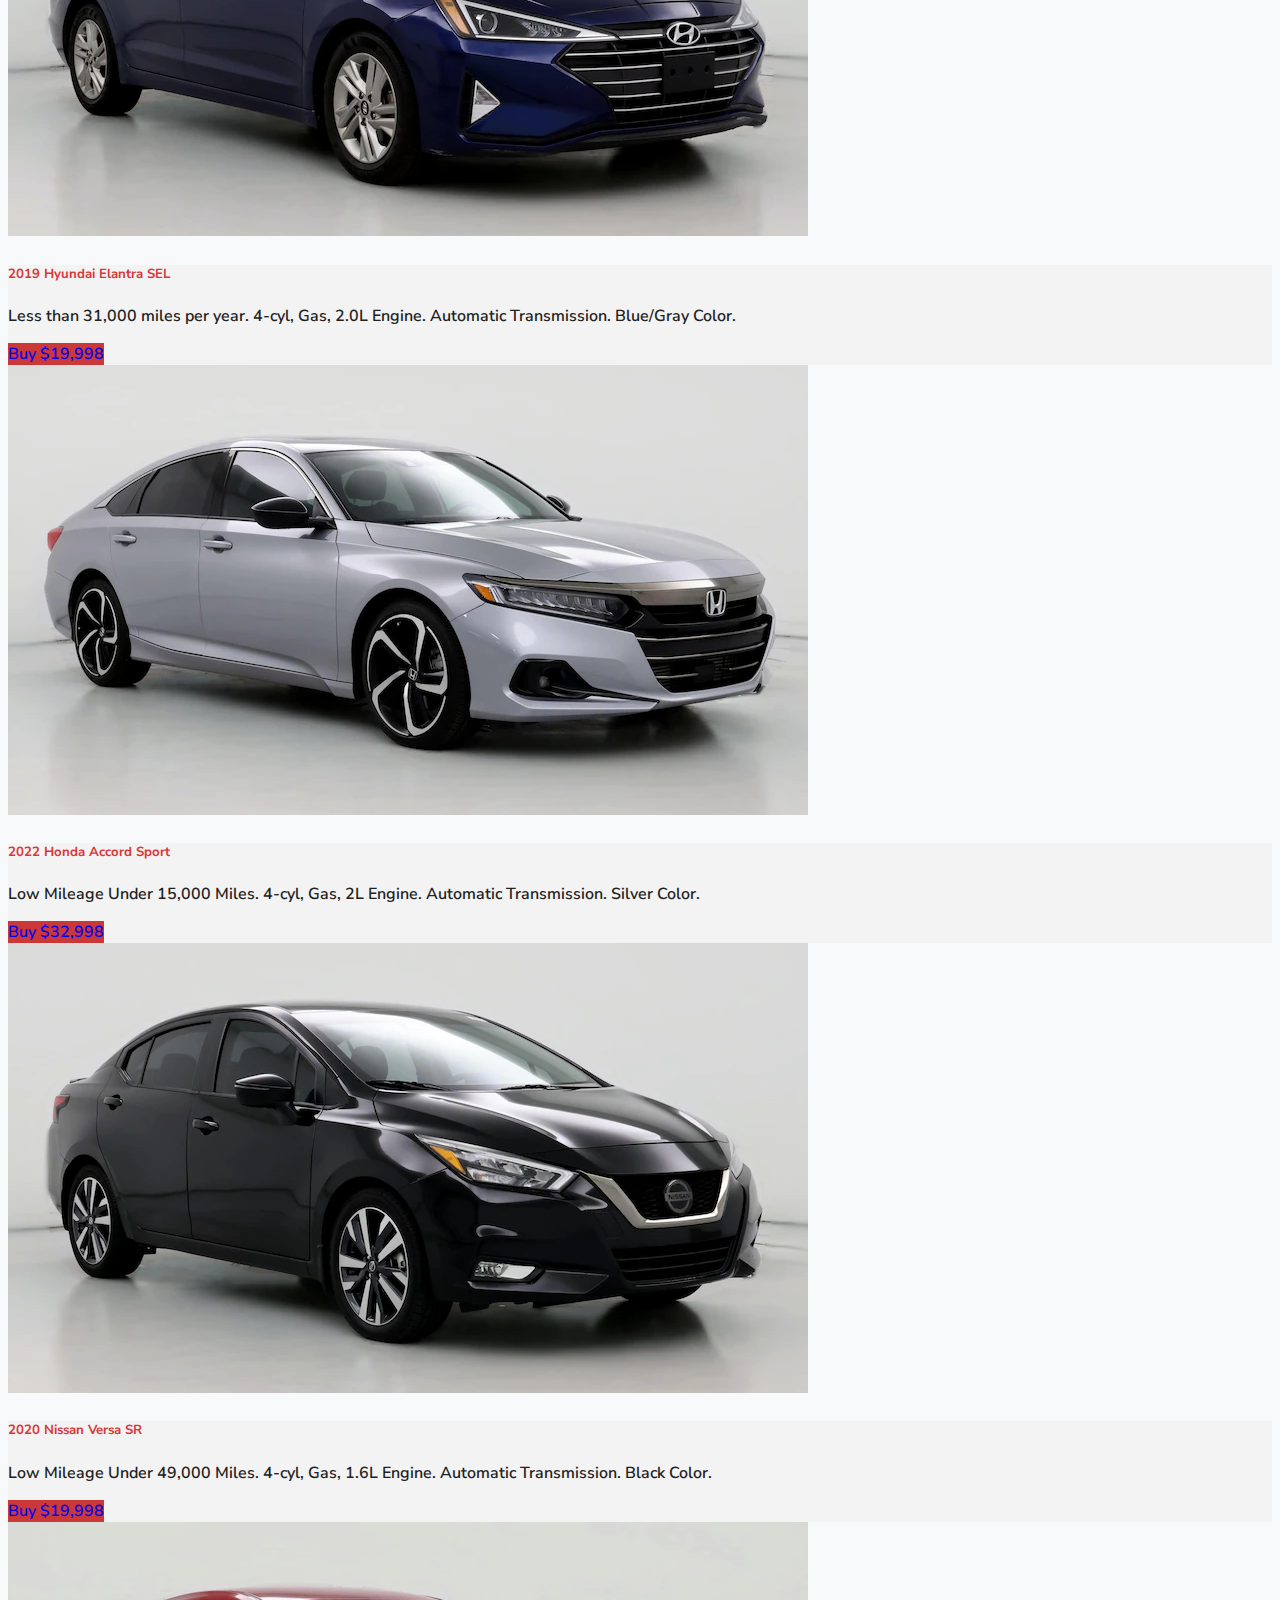
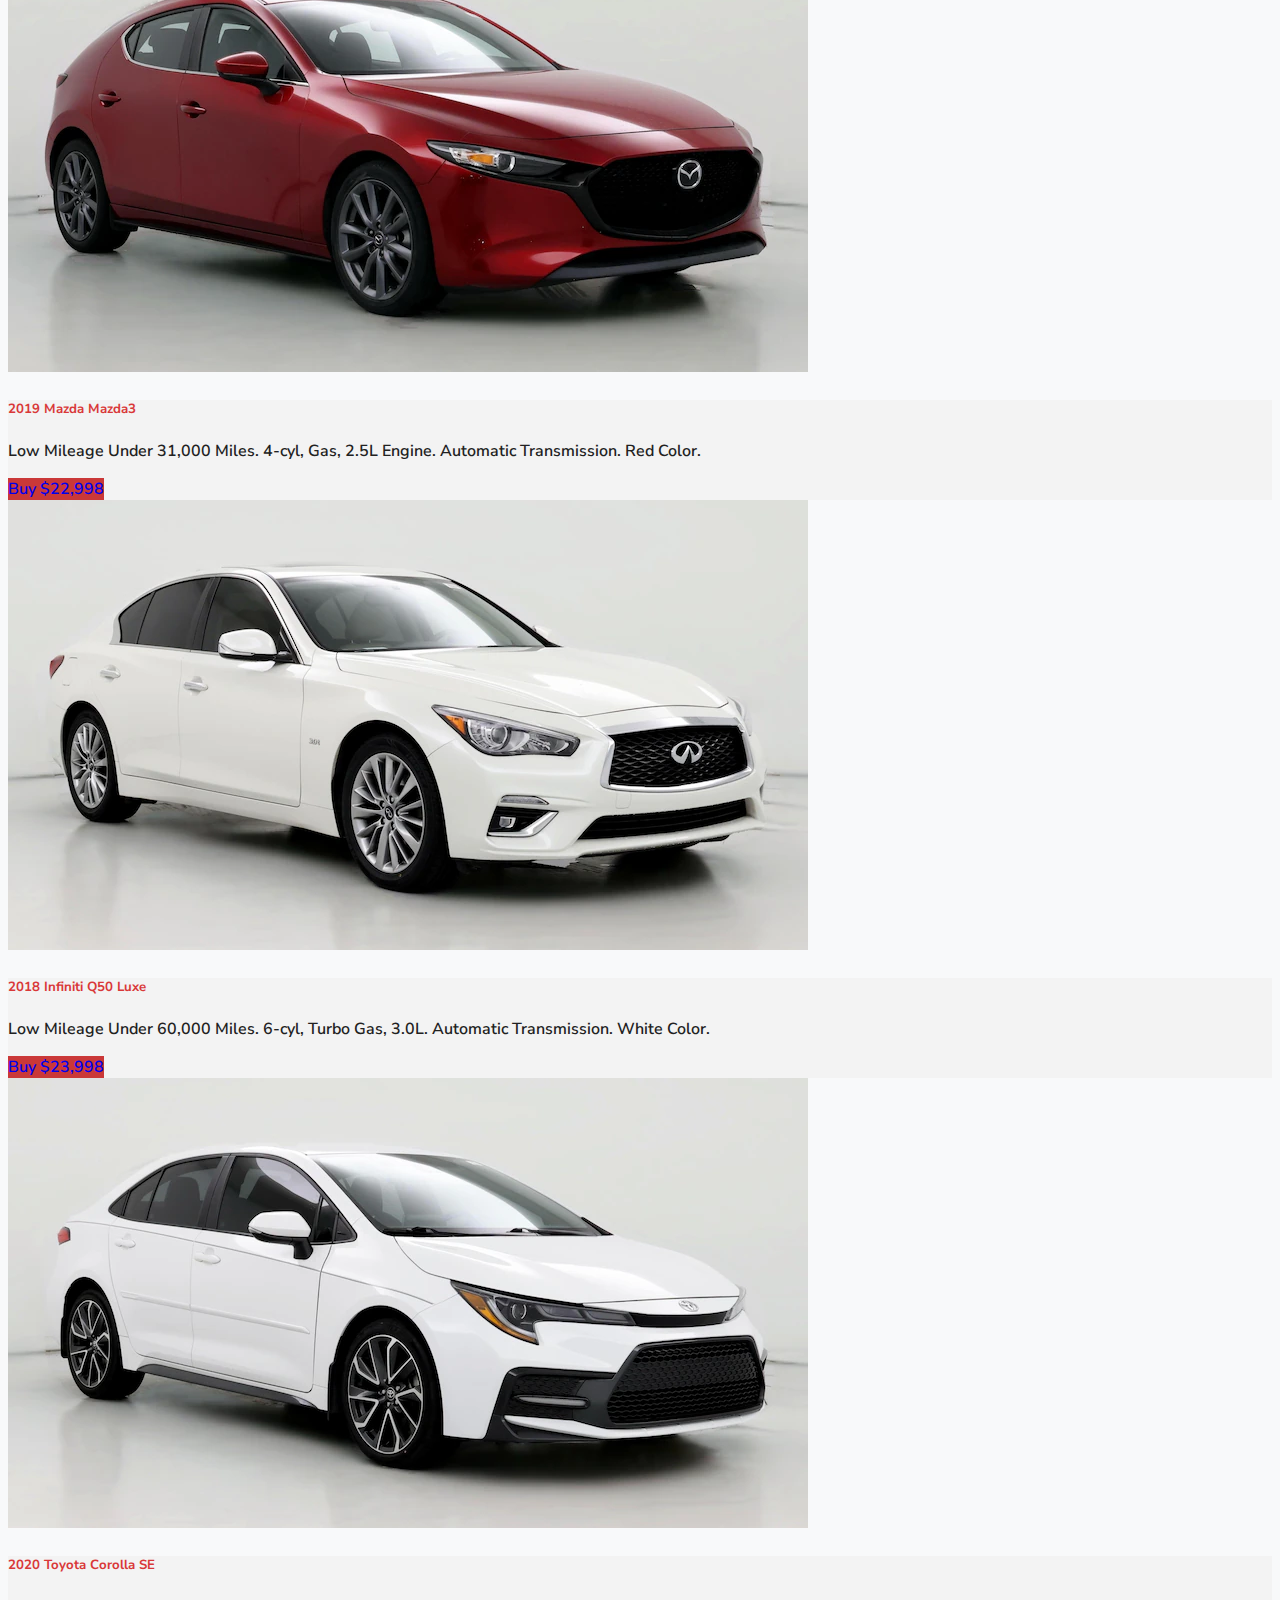
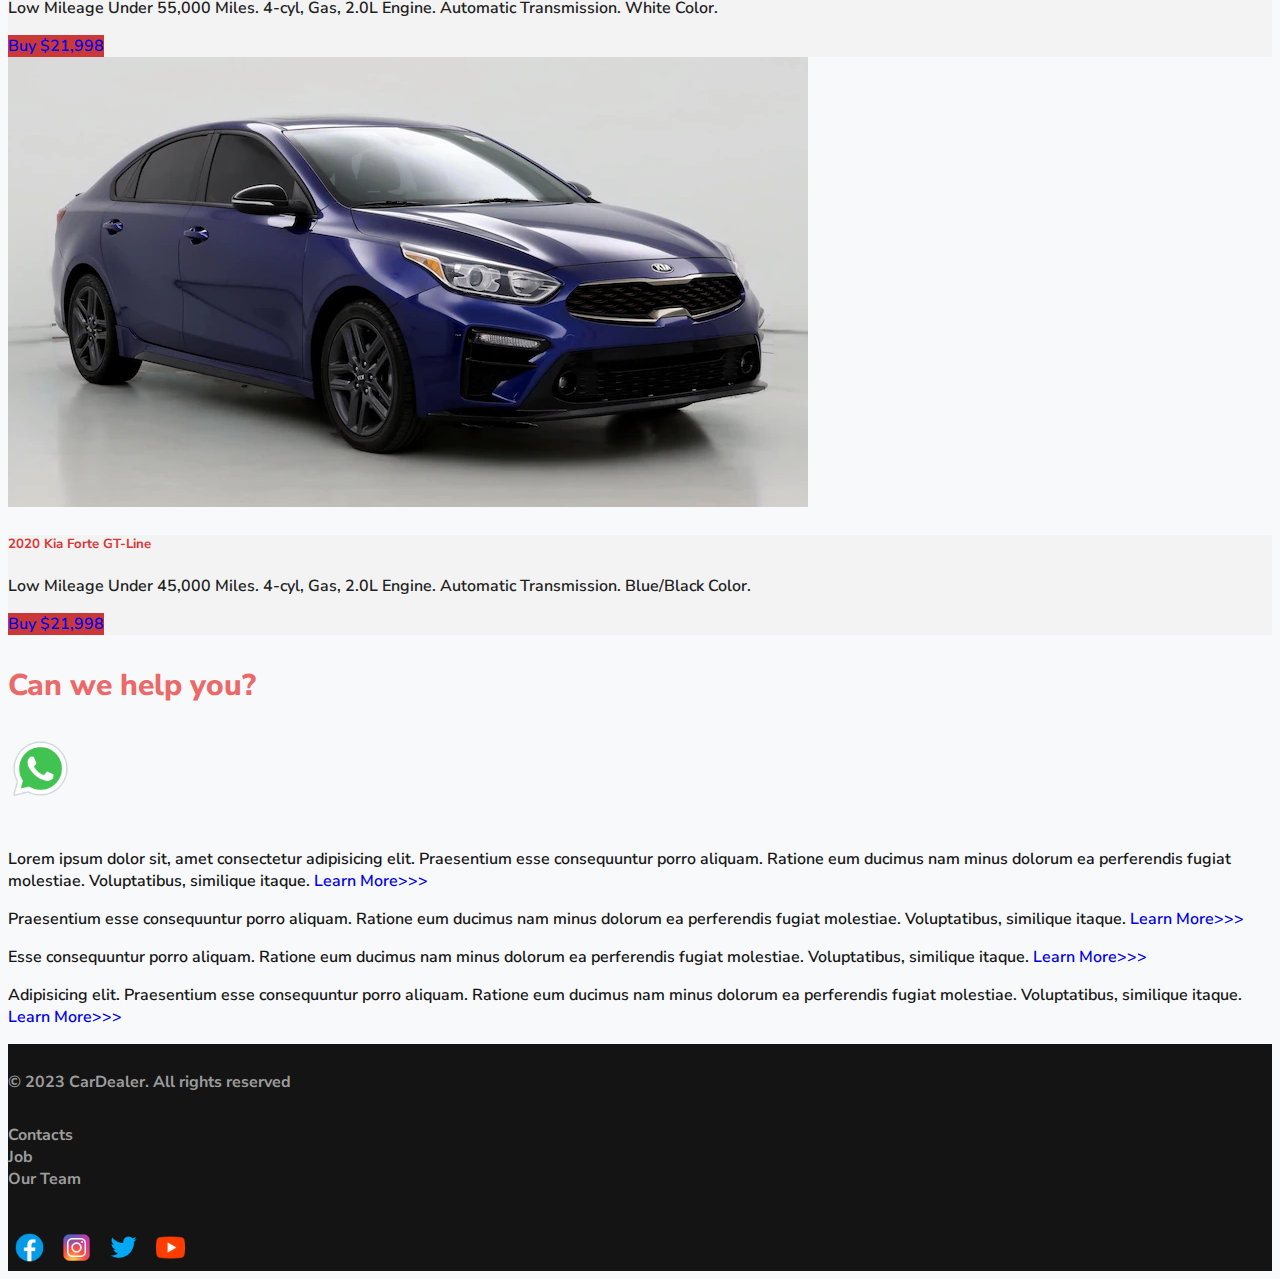
<file: pages/light_theme/light_pricing.html>
<!DOCTYPE html>
<html lang="en">
  <head>
    <meta charset="UTF-8" />
    <meta name="viewport" content="width=device-width, initial-scale=1.0" />
    <title>Pricing - CarDealer</title>
    <link rel="shortcut icon" href="../../img/logo.png" />
    <link
      href="https://cdn.jsdelivr.net/npm/bootstrap@5.2.2/dist/css/bootstrap.min.css"
      rel="stylesheet"
      integrity="sha384-Zenh87qX5JnK2Jl0vWa8Ck2rdkQ2Bzep5IDxbcnCeuOxjzrPF/et3URy9Bv1WTRi"
      crossorigin="anonymous"
    />
    <link rel="stylesheet" href="../../css/light_style.css" />
  </head>
  <body>
    <header>
      <nav class="navbar navbar-expand-lg navbar-light bg-light">
        <div class="container-fluid">
          <a class="navbar-brand" href="light_index.html"
            ><img src="../../img/logo.png" alt=""
          /></a>
          <button
            class="navbar-toggler"
            type="button"
            data-bs-toggle="collapse"
            data-bs-target="#navbarNav"
            aria-controls="navbarNav"
            aria-expanded="false"
            aria-label="Toggle navigation"
          >
            <span class="navbar-toggler-icon"></span>
          </button>
          <div class="collapse navbar-collapse" id="navbarNav">
            <ul class="navbar-nav">
              <li class="nav-item">
                <a class="nav-link" aria-current="page" href="light_index.html"
                  >Home</a
                >
              </li>
              <li class="nav-item">
                <a class="nav-link active" href="light_pricing.html">Pricing</a>
              </li>
              <li class="nav-item">
                <a class="nav-link" href="light_pricing.html">Contacts</a>
              </li>
            </ul>
            <a class="button-login" href="light_login.html"
              ><button
                id="light-login-button"
                type="button"
                class="btn btn-danger"
              >
                Log In
              </button></a
            >
            <a class="button-singup" href="light_signup.html"
              ><button type="button" class="btn btn-danger">Sign In</button></a
            >
            <a href="../dark_theme/pricing.html"
              ><img class="theme-gif" src="../../img/dark.gif" alt=""
            /></a>
          </div>
        </div>
      </nav>
    </header>

    <section>
      <div class="container-fluid mt-4">
        <div class="row">
          <div class="col-lg-1"></div>
          <div class="col-lg-8 col-md-12">
            <div class="row">
              <div class="col-lg-4 col-md-6 mt-4">
                <div class="card">
                  <img
                    src="../../img/cars/camry.jpg"
                    class="card-img-top"
                    alt="..."
                  />
                  <div class="card-body">
                    <h5 class="card-title">2019 Toyota Camry LE</h5>
                    <p class="card-text">
                      Low Mileage Under 30,000 Miles. 4-cyl, Gas, 2.5L Engine.
                      Automatic Transmission. Brown Color.
                    </p>
                    <a href="#" class="btn btn-primary">Buy $23,998</a>
                  </div>
                </div>
              </div>
              <div class="col-lg-4 col-md-6 mt-4">
                <div class="card">
                  <img
                    src="../../img/cars/jetta.jpg"
                    class="card-img-top"
                    alt="..."
                  />
                  <div class="card-body">
                    <h5 class="card-title">2019 Volkswagen Jetta S</h5>
                    <p class="card-text">
                      Low Mileage Under 43,000 Miles. 4-cyl, Gas, 1.4L Engine.
                      Automatic Transmission. Red/Black Color.
                    </p>
                    <a href="#" class="btn btn-primary">Buy $18,998</a>
                  </div>
                </div>
              </div>
              <div class="col-lg-4 col-md-6 mt-4">
                <div class="card">
                  <img
                    src="../../img/cars/elantra.jpg"
                    class="card-img-top"
                    alt="..."
                  />
                  <div class="card-body">
                    <h5 class="card-title">2019 Hyundai Elantra SEL</h5>
                    <p class="card-text">
                      Less than 31,000 miles per year. 4-cyl, Gas, 2.0L Engine.
                      Automatic Transmission. Blue/Gray Color.
                    </p>
                    <a href="#" class="btn btn-primary">Buy $19,998</a>
                  </div>
                </div>
              </div>
              <div class="col-lg-4 col-md-6 mt-4">
                <div class="card">
                  <img
                    src="../../img/cars/honda.jpg"
                    class="card-img-top"
                    alt="..."
                  />
                  <div class="card-body">
                    <h5 class="card-title">2022 Honda Accord Sport</h5>
                    <p class="card-text">
                      Low Mileage Under 15,000 Miles. 4-cyl, Gas, 2L Engine.
                      Automatic Transmission. Silver Color.
                    </p>
                    <a href="#" class="btn btn-primary">Buy $32,998</a>
                  </div>
                </div>
              </div>
              <div class="col-lg-4 col-md-6 mt-4">
                <div class="card">
                  <img
                    src="../../img/cars/nissan.jpg"
                    class="card-img-top"
                    alt="..."
                  />
                  <div class="card-body">
                    <h5 class="card-title">2020 Nissan Versa SR</h5>
                    <p class="card-text">
                      Low Mileage Under 49,000 Miles. 4-cyl, Gas, 1.6L Engine.
                      Automatic Transmission. Black Color.
                    </p>
                    <a href="#" class="btn btn-primary">Buy $19,998</a>
                  </div>
                </div>
              </div>
              <div class="col-lg-4 col-md-6 mt-4">
                <div class="card">
                  <img
                    src="../../img/cars/mazda.jpg"
                    class="card-img-top"
                    alt="..."
                  />
                  <div class="card-body">
                    <h5 class="card-title">2019 Mazda Mazda3</h5>
                    <p class="card-text">
                      Low Mileage Under 31,000 Miles. 4-cyl, Gas, 2.5L Engine.
                      Automatic Transmission. Red Color.
                    </p>
                    <a href="#" class="btn btn-primary">Buy $22,998</a>
                  </div>
                </div>
              </div>
              <div class="col-lg-4 col-md-6 mt-4">
                <div class="card">
                  <img
                    src="../../img/cars/infiniti.jpg"
                    class="card-img-top"
                    alt="..."
                  />
                  <div class="card-body">
                    <h5 class="card-title">2018 Infiniti Q50 Luxe</h5>
                    <p class="card-text">
                      Low Mileage Under 60,000 Miles. 6-cyl, Turbo Gas, 3.0L.
                      Automatic Transmission. White Color.
                    </p>
                    <a href="#" class="btn btn-primary">Buy $23,998</a>
                  </div>
                </div>
              </div>
              <div class="col-lg-4 col-md-6 mt-4">
                <div class="card">
                  <img
                    src="../../img/cars/corolla.jpg"
                    class="card-img-top"
                    alt="..."
                  />
                  <div class="card-body">
                    <h5 class="card-title">2020 Toyota Corolla SE</h5>
                    <p class="card-text">
                      Low Mileage Under 55,000 Miles. 4-cyl, Gas, 2.0L Engine.
                      Automatic Transmission. White Color.
                    </p>
                    <a href="#" class="btn btn-primary">Buy $21,998</a>
                  </div>
                </div>
              </div>
              <div class="col-lg-4 col-md-6 mt-4">
                <div class="card">
                  <img
                    src="../../img/cars/kia.jpg"
                    class="card-img-top"
                    alt="..."
                  />
                  <div class="card-body">
                    <h5 class="card-title">2020 Kia Forte GT-Line</h5>
                    <p class="card-text">
                      Low Mileage Under 45,000 Miles. 4-cyl, Gas, 2.0L Engine.
                      Automatic Transmission. Blue/Black Color.
                    </p>
                    <a href="#" class="btn btn-primary">Buy $21,998</a>
                  </div>
                </div>
              </div>
            </div>
            <div class="col-lg-12 col-md-12 text-center mt-4">
              <p class="p-help">Can we help you?</p>
            </div>
            <div class="col-lg-12 col-md-12 text-center">
              <a href="#">
                <img
                  class="call-anim"
                  style="width: 65px"
                  src="../../img/social/whatsapp.png"
                  alt=""
                />
              </a>
            </div>
          </div>
          <div class="col-lg-3" col-md-12>
            <div class="row">
              <div class="col-lg-12 sidebar">
                <p class="string">
                  Lorem ipsum dolor sit, amet consectetur adipisicing elit.
                  Praesentium esse consequuntur porro aliquam. Ratione eum
                  ducimus nam minus dolorum ea perferendis fugiat molestiae.
                  Voluptatibus, similique itaque. <a href="#">Learn More>>></a>
                </p>
              </div>
              <div class="col-lg-12 sidebar my-4">
                <p>
                  Praesentium esse consequuntur porro aliquam. Ratione eum
                  ducimus nam minus dolorum ea perferendis fugiat molestiae.
                  Voluptatibus, similique itaque. <a href="#">Learn More>>></a>
                </p>
              </div>
              <div class="col-lg-12 sidebar my-4">
                <p>
                  Esse consequuntur porro aliquam. Ratione eum ducimus nam minus
                  dolorum ea perferendis fugiat molestiae. Voluptatibus,
                  similique itaque. <a href="#">Learn More>>></a>
                </p>
              </div>
              <div class="col-lg-12 sidebar my-4">
                <p>
                  Adipisicing elit. Praesentium esse consequuntur porro aliquam.
                  Ratione eum ducimus nam minus dolorum ea perferendis fugiat
                  molestiae. Voluptatibus, similique itaque.
                  <a href="#">Learn More>>></a>
                </p>
              </div>
            </div>
          </div>
        </div>
      </div>
    </section>

    <footer class="mt-4">
      <div class="container-fluid">
        <div class="row">
          <div class="col-lg-4 col-md-12 footer-text text-center">
            <p class="rights">© 2023 CarDealer. All rights reserved</p>
          </div>
          <div class="col-lg-4 col-md-12 footer-text text-center">
            <p class="footer-text-other">
              <a href="#">Contacts</a><br /><a href="#">Job</a><br /><a href="#"
                >Our Team</a
              >
            </p>
          </div>
          <div class="col-lg-4 col-md-12 media=links">
            <div class="social-media">
              <a href="#"
                ><img
                  style="width: 35px; margin-inline: 0.25em"
                  src="../../img/social/facebook.png"
                  alt=""
              /></a>
              <a href="#"
                ><img
                  style="width: 35px; margin-inline: 0.25em"
                  src="../../img/social/instagram.png"
                  alt=""
              /></a>
              <a href="#"
                ><img
                  style="width: 35px; margin-inline: 0.25em"
                  src="../../img/social/twitter.png"
                  alt=""
              /></a>
              <a href="#"
                ><img
                  style="width: 35px; margin-inline: 0.25em"
                  src="../../img/social/youtube.png"
                  alt=""
              /></a>
            </div>
          </div>
        </div>
      </div>
    </footer>

    <script
      src="https://cdn.jsdelivr.net/npm/bootstrap@5.0.2/dist/js/bootstrap.bundle.min.js"
      integrity="sha384-MrcW6ZMFYlzcLA8Nl+NtUVF0sA7MsXsP1UyJoMp4YLEuNSfAP+JcXn/tWtIaxVXM"
      crossorigin="anonymous"
    ></script>
  </body>
</html>
</file>
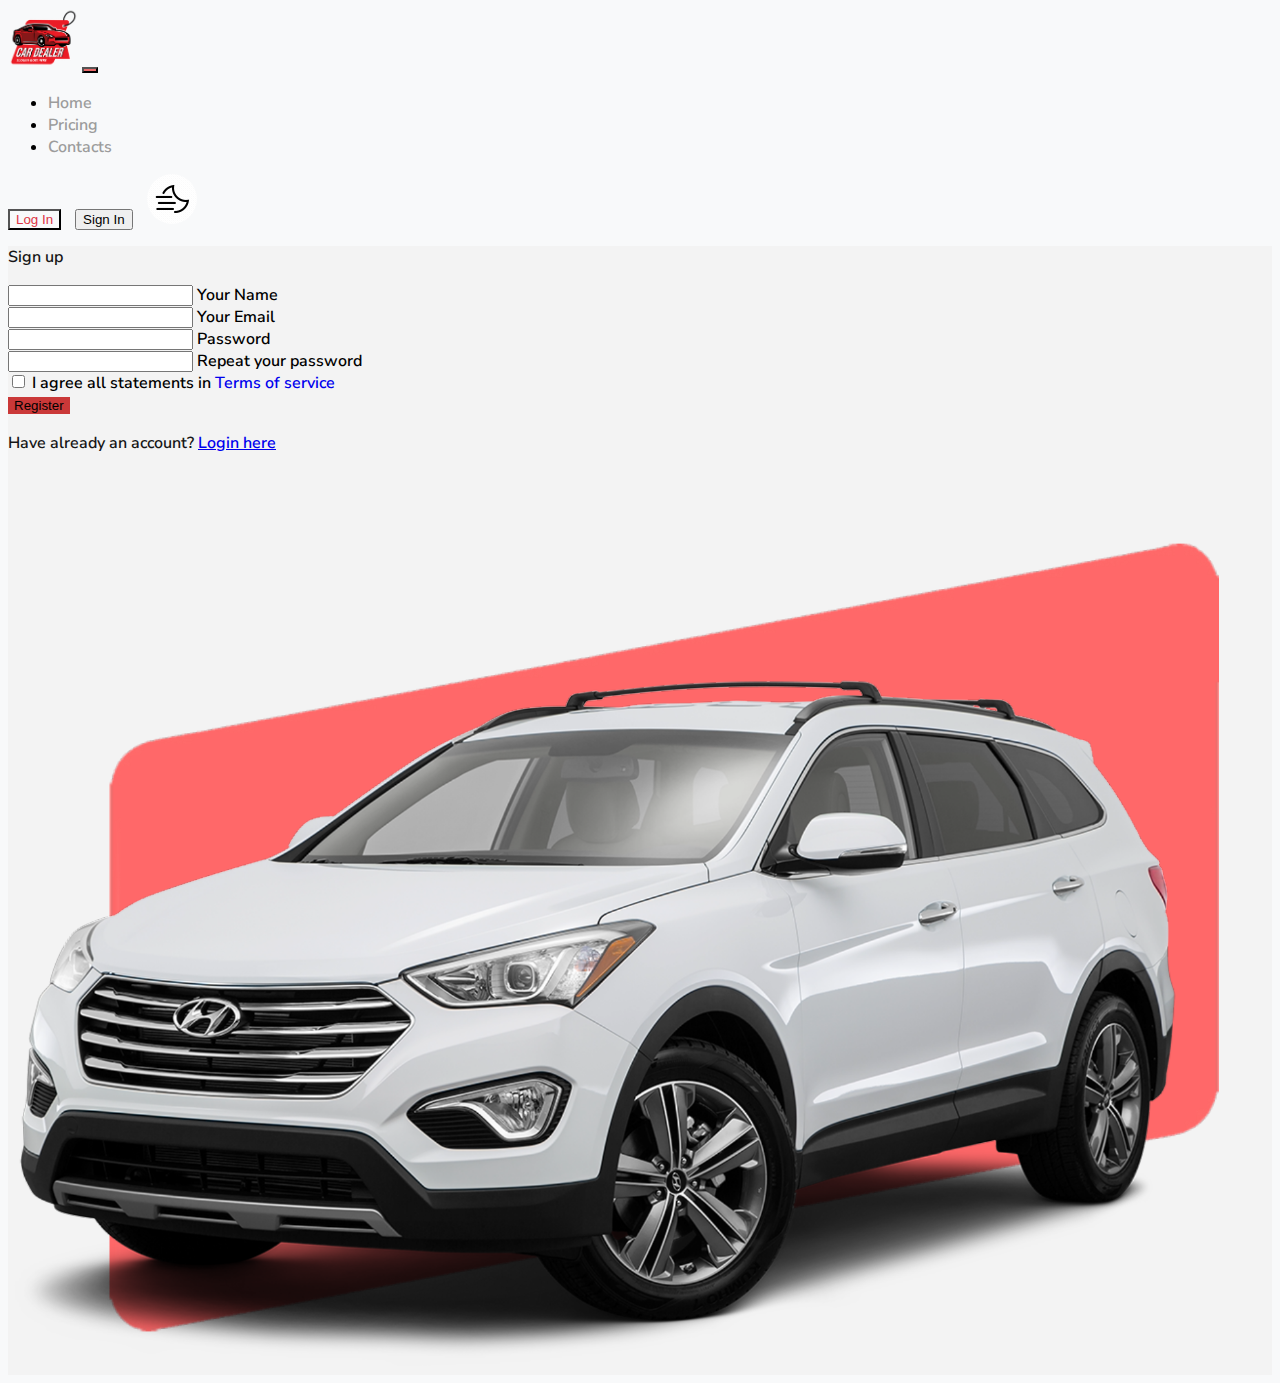
<file: pages/light_theme/light_signup.html>
<!DOCTYPE html>
<html lang="en">
  <head>
    <meta charset="UTF-8" />
    <meta name="viewport" content="width=device-width, initial-scale=1.0" />
    <title>CarDealer - CarDealer</title>
    <link rel="shortcut icon" href="../../img/logo.png" />
    <link
      href="https://cdn.jsdelivr.net/npm/bootstrap@5.2.2/dist/css/bootstrap.min.css"
      rel="stylesheet"
      integrity="sha384-Zenh87qX5JnK2Jl0vWa8Ck2rdkQ2Bzep5IDxbcnCeuOxjzrPF/et3URy9Bv1WTRi"
      crossorigin="anonymous"
    />
    <link rel="stylesheet" href="../../css/light_style.css" />
    <link rel="stylesheet" href="../../css/bg_video.css" />
  </head>
  <body>
    <header>
      <nav class="navbar navbar-expand-lg navbar-light bg-light">
        <div class="container-fluid">
          <a class="navbar-brand" href="light_index.html"
            ><img src="../../img/logo.png" alt="logo"
          /></a>
          <button
            class="navbar-toggler"
            type="button"
            data-bs-toggle="collapse"
            data-bs-target="#navbarNav"
            aria-controls="navbarNav"
            aria-expanded="false"
            aria-label="Toggle navigation"
          >
            <span class="navbar-toggler-icon"></span>
          </button>
          <div class="collapse navbar-collapse" id="navbarNav">
            <ul class="navbar-nav">
              <li class="nav-item">
                <a class="nav-link" aria-current="page" href="light_index.html"
                  >Home</a
                >
              </li>
              <li class="nav-item">
                <a class="nav-link" href="light_pricing.html">Pricing</a>
              </li>
              <li class="nav-item">
                <a class="nav-link" href="light_pricing.html">Contacts</a>
              </li>
            </ul>
            <a class="button-login" href="light_login.html"
              ><button
                id="light-login-button"
                type="button"
                class="btn btn-danger"
              >
                Log In
              </button></a
            >
            <a class="button-singup" href="light_pricing.html"
              ><button type="button" class="btn btn-danger">Sign In</button></a
            >
            <a href="../dark_theme/signup.html"
              ><img class="theme-gif" src="../../img/dark.gif" alt=""
            /></a>
          </div>
        </div>
      </nav>
    </header>

    <section>
      <section class="vh-100" style="background-color: #eee">
        <div class="container h-100">
          <div
            class="row d-flex justify-content-center align-items-center h-100"
          >
            <div class="col-lg-12 col-xl-11">
              <div class="card text-black" style="border-radius: 25px">
                <div class="card-body p-md-5">
                  <div class="row justify-content-center">
                    <div class="col-md-10 col-lg-6 col-xl-5 order-2 order-lg-1">
                      <p class="text-center h1 fw-bold mb-5 mx-1 mx-md-4 mt-4">
                        Sign up
                      </p>

                      <form class="mx-1 mx-md-4">
                        <div class="d-flex flex-row align-items-center mb-4">
                          <i class="fas fa-user fa-lg me-3 fa-fw"></i>
                          <div class="form-outline flex-fill mb-0">
                            <input
                              type="text"
                              id="form3Example1c"
                              class="form-control"
                            />
                            <label class="form-label" for="form3Example1c"
                              >Your Name</label
                            >
                          </div>
                        </div>

                        <div class="d-flex flex-row align-items-center mb-4">
                          <i class="fas fa-envelope fa-lg me-3 fa-fw"></i>
                          <div class="form-outline flex-fill mb-0">
                            <input
                              type="email"
                              id="form3Example3c"
                              class="form-control"
                            />
                            <label class="form-label" for="form3Example3c"
                              >Your Email</label
                            >
                          </div>
                        </div>

                        <div class="d-flex flex-row align-items-center mb-4">
                          <i class="fas fa-lock fa-lg me-3 fa-fw"></i>
                          <div class="form-outline flex-fill mb-0">
                            <input
                              type="password"
                              id="form3Example4c"
                              class="form-control"
                            />
                            <label class="form-label" for="form3Example4c"
                              >Password</label
                            >
                          </div>
                        </div>

                        <div class="d-flex flex-row align-items-center mb-4">
                          <i class="fas fa-key fa-lg me-3 fa-fw"></i>
                          <div class="form-outline flex-fill mb-0">
                            <input
                              type="password"
                              id="form3Example4cd"
                              class="form-control"
                            />
                            <label class="form-label" for="form3Example4cd"
                              >Repeat your password</label
                            >
                          </div>
                        </div>

                        <div
                          class="form-check d-flex justify-content-center mb-5"
                        >
                          <input
                            class="form-check-input me-2"
                            type="checkbox"
                            value=""
                            id="form2Example3c"
                          />
                          <label class="form-check-label" for="form2Example3">
                            I agree all statements in
                            <a href="#!">Terms of service</a>
                          </label>
                        </div>

                        <div
                          class="d-flex justify-content-center mx-4 mb-3 mb-lg-4"
                        >
                          <button type="button" class="btn btn-primary btn-lg">
                            Register
                          </button>
                        </div>
                      </form>
                      <p class="text-center text-muted mt-5 mb-0">
                        Have already an account?
                        <a href="light_login.html" class="fw-bold text-body"
                          ><u>Login here</u></a
                        >
                      </p>
                    </div>
                    <div
                      class="col-md-10 col-lg-6 col-xl-7 d-flex align-items-center order-1 order-lg-2"
                    >
                      <img
                        class="sign-img"
                        src="../../img/sign.png"
                        class="img-fluid"
                        alt="Sample image"
                      />
                    </div>
                  </div>
                </div>
              </div>
            </div>
          </div>
        </div>
      </section>
    </section>

    <script
      src="https://cdn.jsdelivr.net/npm/bootstrap@5.0.2/dist/js/bootstrap.bundle.min.js"
      integrity="sha384-MrcW6ZMFYlzcLA8Nl+NtUVF0sA7MsXsP1UyJoMp4YLEuNSfAP+JcXn/tWtIaxVXM"
      crossorigin="anonymous"
    ></script>
  </body>
</html>
</file>
<file: css/light_style.css>
@import url("https://fonts.googleapis.com/css2?family=Nunito+Sans:opsz,wght@6..12,600;6..12,700;6..12,800&display=swap");

body {
  font-family: Nunito Sans, serif;
  font-weight: 600;
  background: rgb(248, 249, 250);
}

p {
  color: #161616;
}

.nav-link {
  color: #9c9c9c;
}

.nav-link:hover {
  color: #b15454;
}

.navbar-nav {
  margin-right: 85em;
}

.navbar-nav .nav-link.active {
  color: #ff6e6e;
}

.navbar-brand img {
  width: 70px;
}

.navbar-toggler {
  background-color: #ea6969;
}

.sidebar {
  color: #9c9c9c;
}

.card-body {
  background-color: #f3f3f3;
}

.card-title {
  color: #d93838;
}

.card-text {
  color: #212121;
}

.string {
  padding-top: 25px;
}

footer {
  background: #141414;
}

.footer-text {
  color: #b9b8b8;
  font-weight: 700;
}

.media-links {
  display: flex;
  justify-content: center;
  align-items: center;
}

.social-media {
  padding-top: 1.5em;
}

.p-help {
  color: #ea6969;
  font-size: 30px;
  font-weight: 800;
}

.call-anim {
  animation: call 2s ease 0s infinite normal forwards;
}

@keyframes call {
  0%,
  100% {
    transform: translateX(0%);
    transform-origin: 50% 50%;
  }

  15% {
    transform: translateX(-30px) rotate(-6deg);
  }

  30% {
    transform: translateX(15px) rotate(6deg);
  }

  45% {
    transform: translateX(-15px) rotate(-3.6deg);
  }

  60% {
    transform: translateX(9px) rotate(2.4deg);
  }

  75% {
    transform: translateX(-6px) rotate(-1.2deg);
  }
}

.btn-primary {
  background-color: #ca3838;
  border: none;
}

.btn-primary:hover {
  background-color: rgb(134, 9, 9);
}

.rights {
  color: #9c9c9c;
  padding-top: 1.7em;
}

a {
  text-decoration: none;
}

.footer-text-other {
  padding-top: 15px;
}

.footer-text-other a {
  color: #9c9c9c;
}

.footer-text-other a:hover {
  color: #ffffff;
}

.theme-gif {
  border-radius: 50px;
}

.forgot-password {
  cursor: pointer;
  padding-left: 44%;
}

.sign-img {
  width: 100%;
}

#light-login-button {
  color: #dc3545;
  background: none;
}

.button-singup {
  padding: 0 10px 0 10px;
}
</file>
<file: css/dark_sign.css>
.card-body {
  border-radius: 20px;
  background-color: rgb(48, 51, 53);
}

.forgot-password {
  color: rgb(15, 165, 224);
  cursor: pointer;
  padding-left: 44%;
}

.form-label {
  color: rgb(212, 212, 212);
}

#sign-up u {
  color: blue;
}

section p {
  color: #ff6e6e;
}

.sign-img {
  width: 100%;
}

.text-body u {
  color: rgb(212, 212, 212);
}

.form-check-label {
  color: #6c757d;
}

.form-check-label a {
  color: rgb(15, 165, 224);
}

#login-button {
  background: none;
}

.button-singup {
  padding: 0 10px 0 10px;
}
</file>
<file: css/style.css>
@import url("https://fonts.googleapis.com/css2?family=Nunito+Sans:opsz,wght@6..12,600;6..12,700;6..12,800&display=swap");

body {
  font-family: Nunito Sans, serif;
  font-weight: 600;
  background: #212529;
}

p {
  color: #9c9c9c;
}

.nav-link {
  color: #9c9c9c;
}

.nav-link:hover {
  color: #b15454;
}

.navbar-nav {
  margin-right: 85em;
}

.navbar-nav .nav-link.active {
  color: #ff6e6e;
}

.navbar-brand img {
  width: 70px;
}

.navbar-toggler {
  background-color: #ea6969;
}

.sidebar {
  color: #9c9c9c;
}

.card-body {
  background-color: rgb(31 41 55);
}

.card-title {
  color: #D93838;
}

.card-text {
  color: #b9b8b8;
}

.string {
  padding-top: 25px;
}

footer {
  background: #141414;
}

.footer-text {
  color: #b9b8b8;
  font-weight: 700;
}

.media-links {
  display: flex;
  justify-content: center;
  align-items: center;
}

.p-help {
  color: #ea6969;
  font-size: 30px;
  font-weight: 800;
}

.call-anim {
  animation: call 2s ease 0s infinite normal forwards;
}

@keyframes call {
  0%,
  100% {
    transform: translateX(0%);
    transform-origin: 50% 50%;
  }

  15% {
    transform: translateX(-30px) rotate(-6deg);
  }

  30% {
    transform: translateX(15px) rotate(6deg);
  }

  45% {
    transform: translateX(-15px) rotate(-3.6deg);
  }

  60% {
    transform: translateX(9px) rotate(2.4deg);
  }

  75% {
    transform: translateX(-6px) rotate(-1.2deg);
  }
}

.btn-primary {
  background-color: #ca3838;
  border: none;
}

.btn-primary:hover {
  background-color: rgb(134, 9, 9);
}

.rights {
  padding-top: 1.7em;
}

a {
  text-decoration: none;
}

.footer-text-other {
  padding-top: 15px;
}

.footer-text-other a {
  color: #9c9c9c;
}

.social-media {
  padding-top: 1.5em;
}

.footer-text-other a:hover {
  color: #ffffff;
}

.theme-gif {
  border-radius: 50px;
}

#login-button {
  background: none;
}

.button-singup {
  padding: 0 10px 0 10px;
}
</file>
<file: css/bg_video.css>
@import url("https://fonts.googleapis.com/css2?family=Open+Sans:ital,wght@1,800&display=swap");

.bg-video {
  height: 70vh;
  width: 100%;
  position: relative;
  display: flex; /* Чтобы можно было поменять z индекс */
  justify-content: center;
  align-items: center;
}

.bg-video video {
  height: 70vh;
  width: 100%;
  position: absolute;
  top: 0;
  left: 0;
  object-fit: cover;
  z-index: 1;
}

.effect {
  height: 70vh;
  width: 100%;
  position: absolute;
  top: 0;
  left: 0;
  object-fit: cover;
  z-index: 2;
  background-color: rgba(0, 0, 0, 0.664);
}

.video-text {
  font-family: Open Sans;
  color: #e2e2e2;
  z-index: 2;
}
</file>
